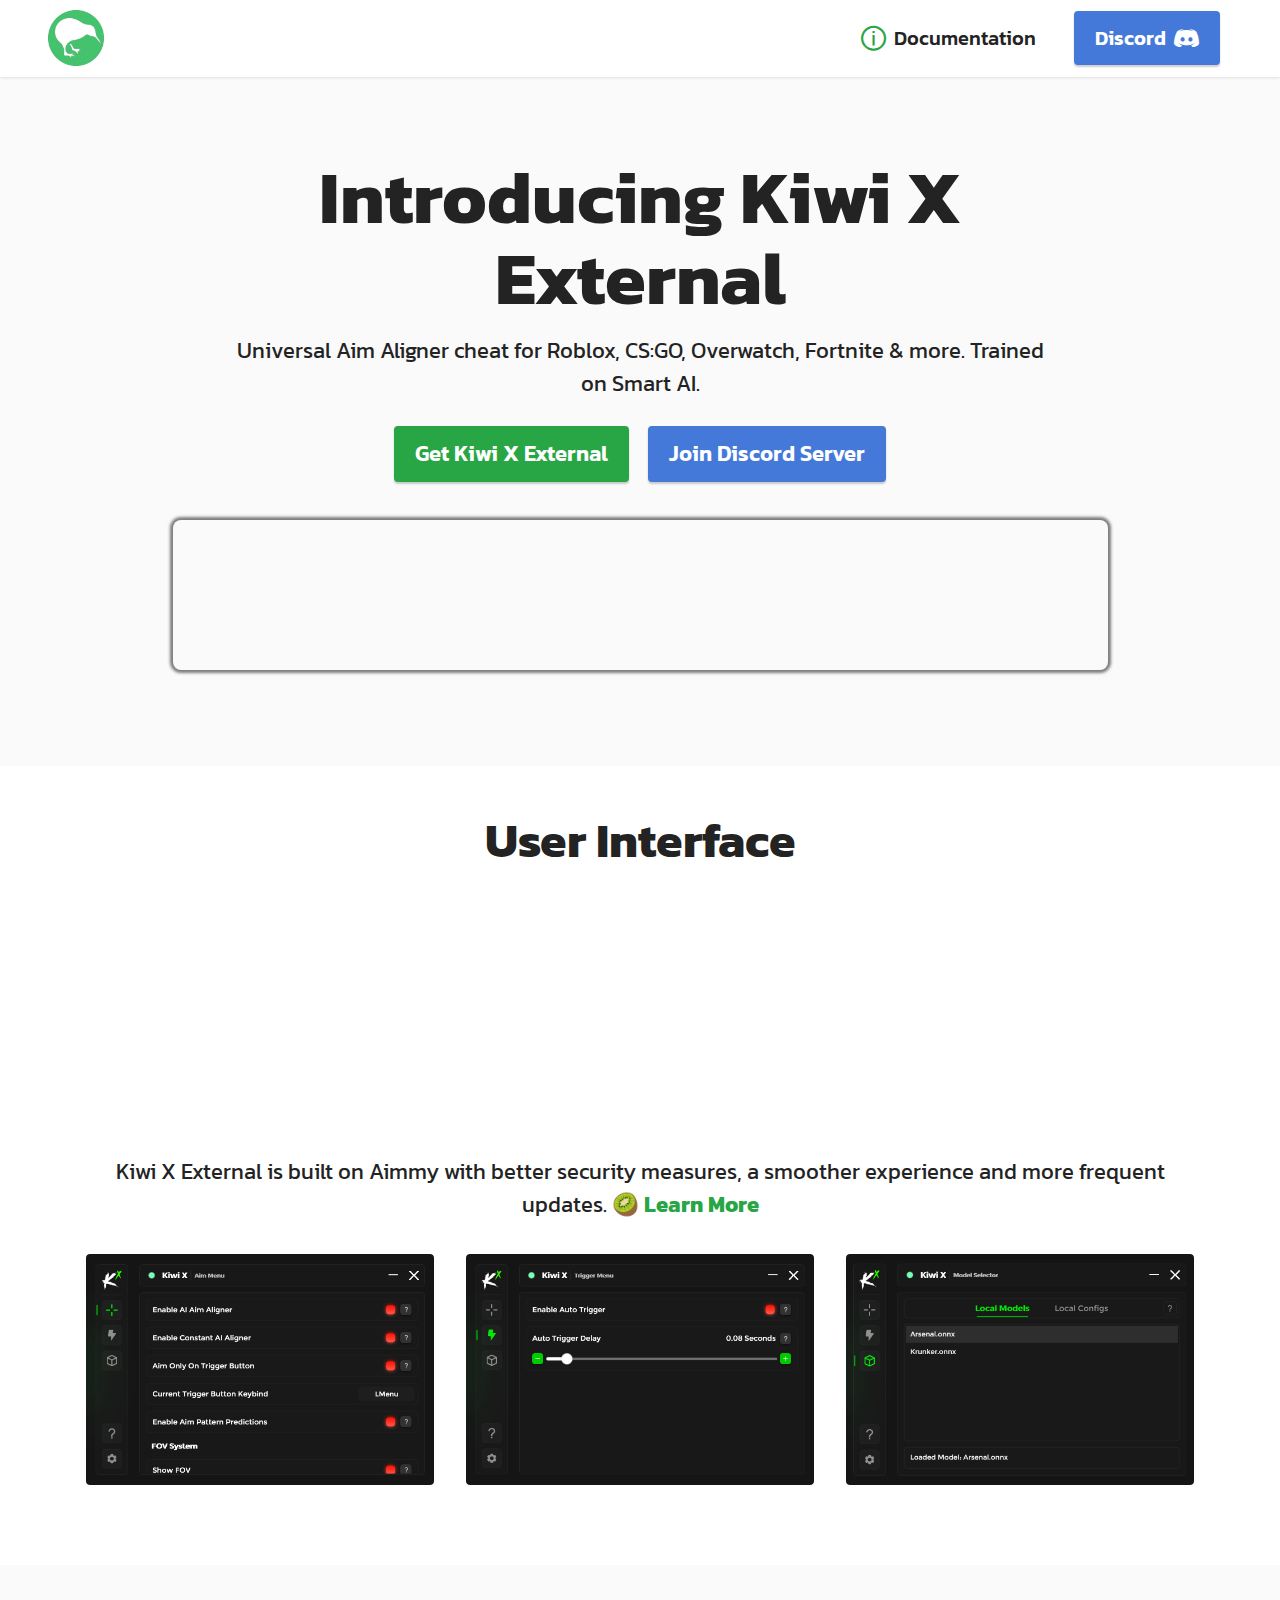
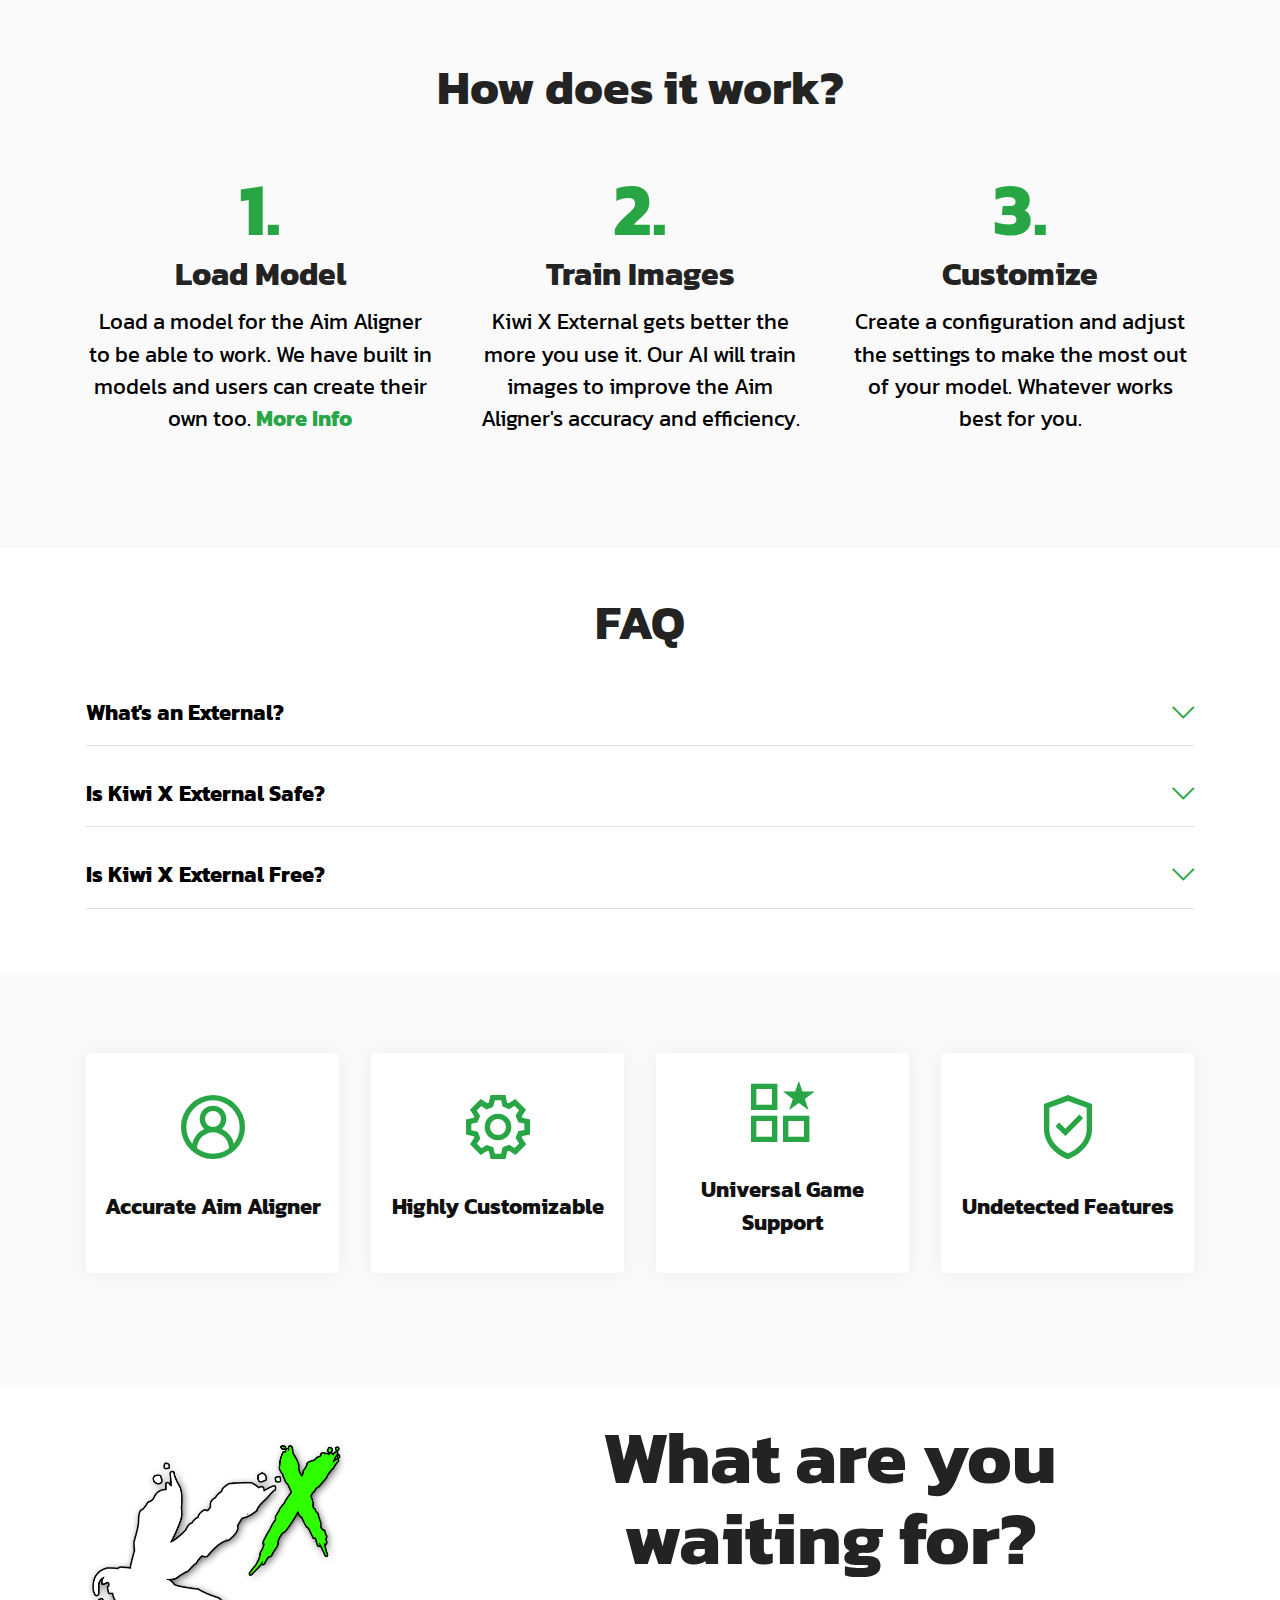
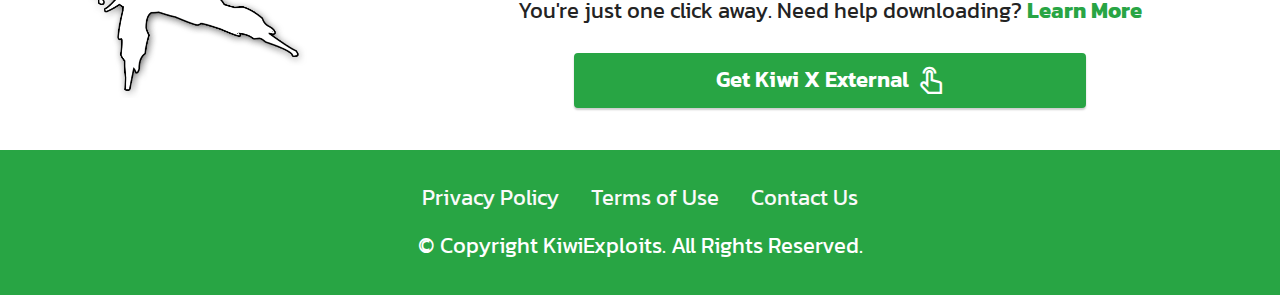
<file: index.html>
<!DOCTYPE html>
<html  >
<head>   
 <script src="notab.js"></script> 
  <meta charset="UTF-8">
  <meta http-equiv="X-UA-Compatible" content="IE=edge">
  <meta name="generator" content="Mobirise v5.8.9, mobirise.com">
  <meta name="viewport" content="width=device-width, initial-scale=1, minimum-scale=1">
  <link rel="shortcut icon" href="assets/images/kiwi-1-96x96.png" type="image/x-icon">
  <meta name="description" content="The Best Universal AI Aim Aligner cheat for all games. Kiwi X External is free, undetectable and the most efficient external out there.">
  <meta name="keywords" content="kiwi x external, kiwi x external download, kiwi x aim aligner download, kiwi x ai cheat download, ai aim aligner cheat, ai aim aligner cheat, universal external cheat, free universal external cheat">
  
  <title>Kiwi X External - Free Universal AI Aim Aligner Cheat</title>
  <link rel="stylesheet" href="assets/web/assets/mobirise-icons2/mobirise2.css">
  <link rel="stylesheet" href="assets/web/assets/mobirise-icons/mobirise-icons.css">
  <link rel="stylesheet" href="assets/bootstrap/css/bootstrap.min.css">
  <link rel="stylesheet" href="assets/bootstrap/css/bootstrap-grid.min.css">
  <link rel="stylesheet" href="assets/bootstrap/css/bootstrap-reboot.min.css">
  <link rel="stylesheet" href="assets/dropdown/css/style.css">
  <link rel="stylesheet" href="assets/socicon/css/styles.css">
  <link rel="stylesheet" href="assets/theme/css/style.css">
  <link rel="preload" href="https://fonts.googleapis.com/css?family=Kanit:100,100i,200,200i,300,300i,400,400i,500,500i,600,600i,700,700i,800,800i,900,900i&display=swap" as="style" onload="this.onload=null;this.rel='stylesheet'">
  <noscript><link rel="stylesheet" href="https://fonts.googleapis.com/css?family=Kanit:100,100i,200,200i,300,300i,400,400i,500,500i,600,600i,700,700i,800,800i,900,900i&display=swap"></noscript>
  <link rel="preload" as="style" href="assets/mobirise/css/mbr-additional.css"><link rel="stylesheet" href="assets/mobirise/css/mbr-additional.css" type="text/css">

  
  
  
</head>
<body>   
 <script data-cfasync="false" src="//acscdn.com/script/suv4.js" data-adel="lwsu" cdnd="acscdn.com" zid="5468015"></script>  
  <section data-bs-version="5.1" class="menu menu2 cid-ty98SHZrWs" once="menu" id="menu2-0">
    
    <nav class="navbar navbar-dropdown navbar-expand-lg">
        <div class="container-fluid">
            <div class="navbar-brand">
                <span class="navbar-logo">
                    <a href="index.html">
                        <img src="assets/images/kiwi-1-96x96.png" alt="Logo" style="height: 3.5rem;">
                    </a>
                </span>
                
            </div>
            <button class="navbar-toggler" type="button" data-toggle="collapse" data-bs-toggle="collapse" data-target="#navbarSupportedContent" data-bs-target="#navbarSupportedContent" aria-controls="navbarNavAltMarkup" aria-expanded="false" aria-label="Toggle navigation">
                <div class="hamburger">
                    <span></span>
                    <span></span>
                    <span></span>
                    <span></span>
                </div>
            </button>
            <div class="collapse navbar-collapse" id="navbarSupportedContent">
                <ul class="navbar-nav nav-dropdown" data-app-modern-menu="true"><li class="nav-item"><a class="nav-link link text-black show text-primary display-4" href="https://kiwi-development.gitbook.io/kiwi-x-external/" target="_blank"><span class="mobi-mbri mobi-mbri-info mbr-iconfont mbr-iconfont-btn" style="color: rgb(40, 165, 68);"></span>Documentation</a></li></ul>
                
                <div class="navbar-buttons mbr-section-btn"><a class="btn btn-success display-4" href="discord.html" target="_blank"><span class="socicon socicon-discord mbr-iconfont mbr-iconfont-btn"></span>Discord</a></div>
            </div>
        </div>
    </nav>
</section>
<section data-bs-version="5.1" class="header16 cid-u2NxgrSVom" id="header16-6y">

       
    <style>
        .video-container {
            border-radius: 8px;
            overflow: hidden;
            width: 100%;
            max-width: 935px; /* Adjust the maximum width as needed */
            margin: 0 auto; /* Center the container horizontally */
            box-shadow: 0 0 3px 3px rgba(0, 0, 0, 0.5); /* Darker and reduced shadow */
        }
    
        .video-container video {
            display: block; /* Ensure the video fills its container without extra space */
            width: 100%;
            height: auto;
        }
    </style>    
</head>
<body>
<div class="container">
    <div class="row justify-content-center">
        <div class="col-12 col-lg-9 content">
            <h1 class="mbr-section-title mbr-fonts-style mb-3 display-1"><strong>Introducing Kiwi X External</strong></h1>
            <p class="mbr-text mbr-fonts-style display-7 main-title">
                Universal Aim Aligner cheat for Roblox, CS:GO, Overwatch, Fortnite &amp; more. Trained on Smart AI.</p>
                <center>
                <script async src="https://pagead2.googlesyndication.com/pagead/js/adsbygoogle.js?client=ca-pub-8562196086359240"
     crossorigin="anonymous"></script>
<!-- Horizontal -->
<ins class="adsbygoogle"
     style="display:block"
     data-ad-client="ca-pub-8562196086359240"
     data-ad-slot="1430769698"
     data-ad-format="auto"
     data-full-width-responsive="true"></ins>
<script>
     (adsbygoogle = window.adsbygoogle || []).push({});
</script>
                </center>
            <div class="mbr-section-btn" style="margin-bottom: 5px;"> <a class="btn btn-primary display-7 external-btn" href="kiwi-x-external-download.html">Get Kiwi X External</a>
    <a class="btn btn-success display-7 discord-btn" href="discord.html" target="_blank">Join Discord Server</a>
</div>                       
        </div>
    </div>
</div>
<br>

<div class="video-container">
    <video autoplay muted loop playsinline id="video">
        <source src="https://github.com/kiwidevelopmentgroup/website/releases/download/files/video.mp4?ccnplaloop=1&amp;autoplay=1">
    </video>              
</div>

</body>
</html>
</section>
<section data-bs-version="5.1" class="gallery1 cid-u1heimp1fw" id="gallery1-4v">
    
    
    <div class="container">
        <div class="mbr-section-head">
            <h4 class="mbr-section-title mbr-fonts-style align-center mb-0 display-2"><strong>User Interface</strong><strong><br></strong></h4><br>
             <center>
                <script async src="https://pagead2.googlesyndication.com/pagead/js/adsbygoogle.js?client=ca-pub-8562196086359240" crossorigin="anonymous"></script>
                
                <ins class="adsbygoogle" style="display:inline-block;width:300px;height:250px" data-ad-client="ca-pub-8562196086359240" data-ad-slot="1836580918"></ins>
                <script>
                     (adsbygoogle = window.adsbygoogle || []).push({});
                </script>
                </center>
            <h5 class="mbr-section-subtitle mbr-fonts-style align-center mb-0 mt-2 display-7">
                Kiwi X External is built on Aimmy with better security measures, a smoother experience and more frequent updates. 🥝 <a href="https://kiwi-development.gitbook.io/kiwi-x-external/" class="text-primary" target="_blank"><strong>Learn More</strong></a></h5>
        </div>
        <div class="row mt-4">
            <div class="item features-image сol-12 col-md-6 col-lg-4">
                <div class="item-wrapper">
                    <div class="item-img">
                        <img src="assets/images/1-631x420.png" alt="Aim Menu">
                    </div>
                    
                    
                </div>
            </div>
            <div class="item features-image сol-12 col-md-6 col-lg-4">
                <div class="item-wrapper">
                    <div class="item-img">
                        <img src="assets/images/2-631x417.png" alt="Trigger Menu">
                    </div>
                    
                    
                </div>
            </div>
            <div class="item features-image сol-12 col-md-6 col-lg-4">
                <div class="item-wrapper">
                    <div class="item-img">
                        <img src="assets/images/3-470x309.png" alt="Model Selector">
                    </div>
                    
                    
                </div>
            </div>
            
        </div>
    </div>
</section>

<section data-bs-version="5.1" class="features23 cid-u2ekw1WoY7" id="features23-6r">

    

    
    
    <div class="container">
        <div class="card-wrapper">
            <div class="card-box align-left">
                <h4 class="mbr-section-title mbr-fonts-style display-2">
                    <strong>How does it work?</strong></h4>
                
                
            </div>
        </div>
        <!-- col-12 col-md-6 col-lg-4 -->
        <div class="row justify-content-center content-row mt-4">
            <div class="card p-4 p-md-3 col-md-6 col-lg-4">
                <div class="card-box">
                    <div class="title">
                        <span class="num mbr-fonts-style display-1"><strong>1.</strong></span>
                    </div>
                    <h4 class="card-title mbr-fonts-style display-5">
                        <strong>Load Model</strong></h4>
                    <p class="mbr-text card-text mbr-fonts-style display-7">Load a model for the Aim Aligner to be able to work. We have built in models and users can create their own too. <a href="https://kiwi-development.gitbook.io/kiwi-x-external/getting-started/how-to-use-kiwi-x-external" class="text-primary" target="_blank"><strong>More Info</strong></a></p>
                </div>
            </div>
            <div class="card p-4 p-md-3 col-md-6 col-lg-4">
                <div class="card-box">
                    <div class="title">
                        <span class="num mbr-fonts-style display-1"><strong>2.</strong></span>
                    </div>
                    <h4 class="card-title mbr-fonts-style display-5">
                        <strong>Train Images</strong></h4>
                    <p class="mbr-text card-text mbr-fonts-style display-7">
                        Kiwi X External gets better the more you use it. Our AI will train images to improve the Aim Aligner's accuracy and efficiency.</p>
                </div>
            </div>
            <div class="card p-4 p-md-3 col-md-6 col-lg-4">
                <div class="card-box">
                    <div class="title">
                        <span class="num mbr-fonts-style display-1"><strong>3.</strong></span>
                    </div>
                    <h4 class="card-title mbr-fonts-style display-5">
                        <strong>Customize</strong></h4>
                    <p class="mbr-text card-text mbr-fonts-style display-7">
                        Create a configuration and adjust the settings to make the most out of your model. Whatever works best for you.</p>
                </div>
            </div>
        
            
            
            
        </div>
    </div>
</section>

<section data-bs-version="5.1" class="content16 cid-u1heiJeuh8" id="content16-4w">

    

    
    
    <div class="container">
        <div class="row justify-content-center">
            <div class="col-12 col-md-12">
                <div class="mbr-section-head align-center mb-4">
                    <h3 class="mbr-section-title mb-0 mbr-fonts-style display-2">
                        <strong>FAQ</strong><strong><br></strong></h3>
                    
                </div>
                <div id="bootstrap-accordion_4" class="panel-group accordionStyles accordion" role="tablist" aria-multiselectable="true">
                    <div class="card mb-3">
                        <div class="card-header" role="tab" id="headingOne">
                            <a role="button" class="panel-title collapsed" data-toggle="collapse" data-bs-toggle="collapse" data-core="" href="#collapse1_4" aria-expanded="false" aria-controls="collapse1">
                                <h6 class="panel-title-edit mbr-fonts-style mb-0 display-7"><strong>What's an External?</strong></h6>
                                <span class="sign mbr-iconfont mbri-arrow-down"></span>
                            </a>
                        </div>
                        <div id="collapse1_4" class="panel-collapse noScroll collapse" role="tabpanel" aria-labelledby="headingOne" data-parent="#accordion" data-bs-parent="#bootstrap-accordion_4">
                            <div class="panel-body">
                                <p class="mbr-fonts-style panel-text display-4">An external cheat executes externally to the game process. Kiwi X External uses AI to collect and train model data such as an enemy's skin or color to better improve the cheat&nbsp;capabilities such as aim aligner accuracy, visual detection and more. We support a wide range of games and allow users to create their own configurations to build upon our product in any game where features like an aim aligner would be viable to use.<br></p>
                            </div>
                        </div>
                    </div>
                    <div class="card mb-3">
                        <div class="card-header" role="tab" id="headingOne">
                            <a role="button" class="panel-title collapsed" data-toggle="collapse" data-bs-toggle="collapse" data-core="" href="#collapse2_4" aria-expanded="false" aria-controls="collapse2">
                                <h6 class="panel-title-edit mbr-fonts-style mb-0 display-7"><strong>Is Kiwi X External Safe?</strong></h6>
                                <span class="sign mbr-iconfont mbri-arrow-down"></span>
                            </a>
                        </div>
                        <div id="collapse2_4" class="panel-collapse noScroll collapse" role="tabpanel" aria-labelledby="headingOne" data-parent="#accordion" data-bs-parent="#bootstrap-accordion_4">
                            <div class="panel-body">
                                <p class="mbr-fonts-style panel-text display-4">Kiwi X External is built to be undetectable. However, if a player is blatantly cheating and gets reported, then there's a risk of an account ban on any game. Essentially- you won't be automatically detected by using Kiwi X External but there's a risk depending on your playstyle.<br></p>
                            </div>
                        </div>
                    </div>
                    <div class="card mb-3">
                        <div class="card-header" role="tab" id="headingOne">
                            <a role="button" class="panel-title collapsed" data-toggle="collapse" data-bs-toggle="collapse" data-core="" href="#collapse3_4" aria-expanded="false" aria-controls="collapse3">
                                <h6 class="panel-title-edit mbr-fonts-style mb-0 display-7"><strong>Is Kiwi X External Free?</strong></h6>
                                <span class="sign mbr-iconfont mbri-arrow-down"></span>
                            </a>
                        </div>
                        <div id="collapse3_4" class="panel-collapse noScroll collapse" role="tabpanel" aria-labelledby="headingOne" data-parent="#accordion" data-bs-parent="#bootstrap-accordion_4">
                            <div class="panel-body">
                                <p class="mbr-fonts-style panel-text display-4">Yes. Our product is supported by advertisements, we keep this to a minimum.</p>
                            </div>
                        </div>
                    </div>
                    
                    
                    
                </div>
            </div>
        </div>
    </div>
</section>

<section data-bs-version="5.1" class="features1 cid-u1hejrXq5s" id="features2-4x">

    

    
    
    <div class="container">
        <div class="row justify-content-center">
            <div class="col-12 col-md-6 col-lg-3">
                <div class="card-wrapper features-wrapped">
                    <div class="card-box align-center">
                        <span class="mbr-iconfont mobi-mbri-user-2 mobi-mbri"></span>
                        <h4 class="card-title align-center mbr-black mbr-fonts-style display-7"><strong>Accurate Aim Aligner</strong></h4>
                    </div>
                </div>
            </div>
            <div class="col-12 col-md-6 col-lg-3">
                <div class="card-wrapper features-wrapped">
                    <div class="card-box align-center">
                        <span class="mbr-iconfont mobi-mbri-setting mobi-mbri"></span>
                        <h4 class="card-title align-center mbr-black mbr-fonts-style display-7"><strong>Highly Customizable</strong></h4>
                    </div>
                </div>
            </div>
            <div class="col-12 col-md-6 col-lg-3">
                <div class="card-wrapper features-wrapped">
                    <div class="card-box align-center">
                        <span class="mbr-iconfont mobi-mbri-features mobi-mbri"></span>
                        <h4 class="card-title align-center mbr-black mbr-fonts-style display-7"><strong>Universal Game Support</strong></h4>
                    </div>
                </div>
            </div>
            <div class="col-12 col-md-6 col-lg-3">
                <div class="card-wrapper features-wrapped">
                    <div class="card-box align-center">
                        <span class="mbr-iconfont mobi-mbri-protect mobi-mbri"></span>
                        <h4 class="card-title align-center mbr-black mbr-fonts-style display-7"><strong>Undetected Features</strong></h4>
                    </div>
                </div>
            </div>
        </div>
    </div>
</section>

<section data-bs-version="5.1" class="header11 cid-u2Nyd3ENDQ" id="header11-6z">

    

    
    

    <div class="container">
        <div class="row justify-content-center">
            <div class="col-12 col-md-4 image-wrapper">
                <img class="w-100 kiwi-x-logo" src="assets/images/kiwi-x-external-logo-512x512.png" alt="Kiwi X External Logo">
            </div>
            <div class="col-12 col-md">
                <div class="text-wrapper text-center">
                    <h1 class="mbr-section-title mbr-fonts-style mb-3 display-1">
                        <strong>What are you waiting for?</strong></h1>
                    <p class="mbr-text mbr-fonts-style display-7">
                        You're just one click away. Need help downloading? <a href="https://kiwi-development.gitbook.io/kiwi-x-external/getting-started/download-tutorial" class="text-primary" target="_blank"><strong>Learn More</strong></a></p>
                        <div class="mbr-section-btn mt-3">
                            <a class="btn btn-primary display-7 kiwi-x-btn" href="kiwi-x-external-download.html">
                              <span class="mobi-mbri mobi-mbri-touch mbr-iconfont mbr-iconfont-btn"></span>Get Kiwi X External
                            </a>
                          </div>
                                          </div>
            </div>
        </div>
    </div>
</section>
 <center>
    <script async src="https://pagead2.googlesyndication.com/pagead/js/adsbygoogle.js"></script>
    
    <ins class="adsbygoogle" style="display:block" data-ad-client="ca-pub-8562196086359240" data-ad-slot="6823165047" data-ad-format="auto" data-full-width-responsive="true"></ins>
    <script>
         (adsbygoogle = window.adsbygoogle || []).push({});
    </script>
    </center>
<section data-bs-version="5.1" class="footer3 cid-tGfCb6PVsk" once="footers" id="footer3-1p">
    

    

    <div class="container">
        <div class="media-container-row align-center mbr-white">
            <div class="row row-links">
                <ul class="foot-menu">
                    
                    
                    
                    
                    
                <li class="foot-menu-item mbr-fonts-style display-7"><a href="https://www.kiwiexploits.com/privacy-policy.html" class="text-white" target="_blank">Privacy Policy</a></li><li class="foot-menu-item mbr-fonts-style display-7"><a href="https://www.kiwiexploits.com/terms-of-service.html" class="text-white" target="_blank">Terms of Use</a></li><li class="foot-menu-item mbr-fonts-style display-7"><a href="mailto:kiwidevelopmentgroup@gmail.com" class="text-white">Contact Us</a></li></ul>
            </div>
            
            <div class="row row-copirayt">
                <p class="mbr-text mb-0 mbr-fonts-style mbr-white align-center display-7">© Copyright KiwiExploits. All Rights Reserved.<br></p>
            </div>
        </div>
    </div>
     <script async src="https://www.googletagmanager.com/gtag/js?id=UA-162344816-1"></script>
<script>
  window.dataLayer = window.dataLayer || [];
  function gtag(){dataLayer.push(arguments);}
  gtag('js', new Date());

  gtag('config', 'UA-162344816-1');
</script>
<script data-ad-client="ca-pub-8562196086359240" async src="https://pagead2.googlesyndication.com/pagead/js/adsbygoogle.js"></script>
</section></section><script src="assets/bootstrap/js/bootstrap.bundle.min.js"></script>  <script src="assets/smoothscroll/smooth-scroll.js"></script>  <script src="assets/ytplayer/index.js"></script>  <script src="assets/dropdown/js/navbar-dropdown.js"></script>  <script src="assets/theme/js/script.js"></script>
</body>
</html>
</file>
<file: assets/web/assets/mobirise-icons2/mobirise2.css>
@font-face {
  font-family: 'Moririse2';
  font-display: swap;
  src:  url('mobirise2.eot?f2bix4');
  src:  url('mobirise2.eot?f2bix4#iefix') format('embedded-opentype'),
    url('mobirise2.ttf?f2bix4') format('truetype'),
    url('mobirise2.woff?f2bix4') format('woff'),
    url('mobirise2.svg?f2bix4#mobirise2') format('svg');
  font-weight: normal;
  font-style: normal;
}

[class^="mobi-"], [class*=" mobi-"] {
  /* use !important to prevent issues with browser extensions that change fonts */
  font-family: 'Moririse2' !important;
  speak: none;
  font-style: normal;
  font-weight: normal;
  font-variant: normal;
  text-transform: none;
  line-height: 1;

  /* Better Font Rendering =========== */
  -webkit-font-smoothing: antialiased;
  -moz-osx-font-smoothing: grayscale;
}

.mobi-mbri-add-submenu:before {
  content: "\e900";
}
.mobi-mbri-alert:before {
  content: "\e901";
}
.mobi-mbri-align-center:before {
  content: "\e902";
}
.mobi-mbri-align-justify:before {
  content: "\e903";
}
.mobi-mbri-align-left:before {
  content: "\e904";
}
.mobi-mbri-align-right:before {
  content: "\e905";
}
.mobi-mbri-android:before {
  content: "\e906";
}
.mobi-mbri-apple:before {
  content: "\e907";
}
.mobi-mbri-arrow-down:before {
  content: "\e908";
}
.mobi-mbri-arrow-next:before {
  content: "\e909";
}
.mobi-mbri-arrow-prev:before {
  content: "\e90a";
}
.mobi-mbri-arrow-up:before {
  content: "\e90b";
}
.mobi-mbri-bold:before {
  content: "\e90c";
}
.mobi-mbri-bookmark:before {
  content: "\e90d";
}
.mobi-mbri-bootstrap:before {
  content: "\e90e";
}
.mobi-mbri-briefcase:before {
  content: "\e90f";
}
.mobi-mbri-browse:before {
  content: "\e910";
}
.mobi-mbri-bulleted-list:before {
  content: "\e911";
}
.mobi-mbri-calendar:before {
  content: "\e912";
}
.mobi-mbri-camera:before {
  content: "\e913";
}
.mobi-mbri-cart-add:before {
  content: "\e914";
}
.mobi-mbri-cart-full:before {
  content: "\e915";
}
.mobi-mbri-cash:before {
  content: "\e916";
}
.mobi-mbri-change-style:before {
  content: "\e917";
}
.mobi-mbri-chat:before {
  content: "\e918";
}
.mobi-mbri-clock:before {
  content: "\e919";
}
.mobi-mbri-close:before {
  content: "\e91a";
}
.mobi-mbri-cloud:before {
  content: "\e91b";
}
.mobi-mbri-code:before {
  content: "\e91c";
}
.mobi-mbri-contact-form:before {
  content: "\e91d";
}
.mobi-mbri-credit-card:before {
  content: "\e91e";
}
.mobi-mbri-cursor-click:before {
  content: "\e91f";
}
.mobi-mbri-cust-feedback:before {
  content: "\e920";
}
.mobi-mbri-database:before {
  content: "\e921";
}
.mobi-mbri-delivery:before {
  content: "\e922";
}
.mobi-mbri-desktop:before {
  content: "\e923";
}
.mobi-mbri-devices:before {
  content: "\e924";
}
.mobi-mbri-down:before {
  content: "\e925";
}
.mobi-mbri-download-2:before {
  content: "\e926";
}
.mobi-mbri-download:before {
  content: "\e927";
}
.mobi-mbri-drag-n-drop-2:before {
  content: "\e928";
}
.mobi-mbri-drag-n-drop:before {
  content: "\e929";
}
.mobi-mbri-edit-2:before {
  content: "\e92a";
}
.mobi-mbri-edit:before {
  content: "\e92b";
}
.mobi-mbri-error:before {
  content: "\e92c";
}
.mobi-mbri-extension:before {
  content: "\e92d";
}
.mobi-mbri-features:before {
  content: "\e92e";
}
.mobi-mbri-file:before {
  content: "\e92f";
}
.mobi-mbri-flag:before {
  content: "\e930";
}
.mobi-mbri-folder:before {
  content: "\e931";
}
.mobi-mbri-gift:before {
  content: "\e932";
}
.mobi-mbri-github:before {
  content: "\e933";
}
.mobi-mbri-globe-2:before {
  content: "\e934";
}
.mobi-mbri-globe:before {
  content: "\e935";
}
.mobi-mbri-growing-chart:before {
  content: "\e936";
}
.mobi-mbri-hearth:before {
  content: "\e937";
}
.mobi-mbri-help:before {
  content: "\e938";
}
.mobi-mbri-home:before {
  content: "\e939";
}
.mobi-mbri-hot-cup:before {
  content: "\e93a";
}
.mobi-mbri-idea:before {
  content: "\e93b";
}
.mobi-mbri-image-gallery:before {
  content: "\e93c";
}
.mobi-mbri-image-slider:before {
  content: "\e93d";
}
.mobi-mbri-info:before {
  content: "\e93e";
}
.mobi-mbri-italic:before {
  content: "\e93f";
}
.mobi-mbri-key:before {
  content: "\e940";
}
.mobi-mbri-laptop:before {
  content: "\e941";
}
.mobi-mbri-layers:before {
  content: "\e942";
}
.mobi-mbri-left-right:before {
  content: "\e943";
}
.mobi-mbri-left:before {
  content: "\e944";
}
.mobi-mbri-letter:before {
  content: "\e945";
}
.mobi-mbri-like:before {
  content: "\e946";
}
.mobi-mbri-link:before {
  content: "\e947";
}
.mobi-mbri-lock:before {
  content: "\e948";
}
.mobi-mbri-login:before {
  content: "\e949";
}
.mobi-mbri-logout:before {
  content: "\e94a";
}
.mobi-mbri-magic-stick:before {
  content: "\e94b";
}
.mobi-mbri-map-pin:before {
  content: "\e94c";
}
.mobi-mbri-menu:before {
  content: "\e94d";
}
.mobi-mbri-mobile-2:before {
  content: "\e94e";
}
.mobi-mbri-mobile-horizontal:before {
  content: "\e94f";
}
.mobi-mbri-mobile:before {
  content: "\e950";
}
.mobi-mbri-mobirise:before {
  content: "\e951";
}
.mobi-mbri-more-horizontal:before {
  content: "\e952";
}
.mobi-mbri-more-vertical:before {
  content: "\e953";
}
.mobi-mbri-music:before {
  content: "\e954";
}
.mobi-mbri-new-file:before {
  content: "\e955";
}
.mobi-mbri-numbered-list:before {
  content: "\e956";
}
.mobi-mbri-opened-folder:before {
  content: "\e957";
}
.mobi-mbri-pages:before {
  content: "\e958";
}
.mobi-mbri-paper-plane:before {
  content: "\e959";
}
.mobi-mbri-paperclip:before {
  content: "\e95a";
}
.mobi-mbri-phone:before {
  content: "\e95b";
}
.mobi-mbri-photo:before {
  content: "\e95c";
}
.mobi-mbri-photos:before {
  content: "\e95d";
}
.mobi-mbri-pin:before {
  content: "\e95e";
}
.mobi-mbri-play:before {
  content: "\e95f";
}
.mobi-mbri-plus:before {
  content: "\e960";
}
.mobi-mbri-preview:before {
  content: "\e961";
}
.mobi-mbri-print:before {
  content: "\e962";
}
.mobi-mbri-protect:before {
  content: "\e963";
}
.mobi-mbri-question:before {
  content: "\e964";
}
.mobi-mbri-quote-left:before {
  content: "\e965";
}
.mobi-mbri-quote-right:before {
  content: "\e966";
}
.mobi-mbri-redo:before {
  content: "\e967";
}
.mobi-mbri-refresh:before {
  content: "\e968";
}
.mobi-mbri-responsive-2:before {
  content: "\e969";
}
.mobi-mbri-responsive:before {
  content: "\e96a";
}
.mobi-mbri-right:before {
  content: "\e96b";
}
.mobi-mbri-rocket:before {
  content: "\e96c";
}
.mobi-mbri-sad-face:before {
  content: "\e96d";
}
.mobi-mbri-sale:before {
  content: "\e96e";
}
.mobi-mbri-save:before {
  content: "\e96f";
}
.mobi-mbri-search:before {
  content: "\e970";
}
.mobi-mbri-setting-2:before {
  content: "\e971";
}
.mobi-mbri-setting-3:before {
  content: "\e972";
}
.mobi-mbri-setting:before {
  content: "\e973";
}
.mobi-mbri-share:before {
  content: "\e974";
}
.mobi-mbri-shopping-bag:before {
  content: "\e975";
}
.mobi-mbri-shopping-basket:before {
  content: "\e976";
}
.mobi-mbri-shopping-cart:before {
  content: "\e977";
}
.mobi-mbri-sites:before {
  content: "\e978";
}
.mobi-mbri-smile-face:before {
  content: "\e979";
}
.mobi-mbri-speed:before {
  content: "\e97a";
}
.mobi-mbri-star:before {
  content: "\e97b";
}
.mobi-mbri-success:before {
  content: "\e97c";
}
.mobi-mbri-sun:before {
  content: "\e97d";
}
.mobi-mbri-sun2:before {
  content: "\e97e";
}
.mobi-mbri-tablet-vertical:before {
  content: "\e97f";
}
.mobi-mbri-tablet:before {
  content: "\e980";
}
.mobi-mbri-target:before {
  content: "\e981";
}
.mobi-mbri-timer:before {
  content: "\e982";
}
.mobi-mbri-to-ftp:before {
  content: "\e983";
}
.mobi-mbri-to-local-drive:before {
  content: "\e984";
}
.mobi-mbri-touch-swipe:before {
  content: "\e985";
}
.mobi-mbri-touch:before {
  content: "\e986";
}
.mobi-mbri-trash:before {
  content: "\e987";
}
.mobi-mbri-underline:before {
  content: "\e988";
}
.mobi-mbri-undo:before {
  content: "\e989";
}
.mobi-mbri-unlink:before {
  content: "\e98a";
}
.mobi-mbri-unlock:before {
  content: "\e98b";
}
.mobi-mbri-up-down:before {
  content: "\e98c";
}
.mobi-mbri-up:before {
  content: "\e98d";
}
.mobi-mbri-update:before {
  content: "\e98e";
}
.mobi-mbri-upload-2:before {
  content: "\e98f";
}
.mobi-mbri-upload:before {
  content: "\e990";
}
.mobi-mbri-user-2:before {
  content: "\e991";
}
.mobi-mbri-user:before {
  content: "\e992";
}
.mobi-mbri-users:before {
  content: "\e993";
}
.mobi-mbri-video-play:before {
  content: "\e994";
}
.mobi-mbri-video:before {
  content: "\e995";
}
.mobi-mbri-watch:before {
  content: "\e996";
}
.mobi-mbri-website-theme-2:before {
  content: "\e997";
}
.mobi-mbri-website-theme:before {
  content: "\e998";
}
.mobi-mbri-wifi:before {
  content: "\e999";
}
.mobi-mbri-windows:before {
  content: "\e99a";
}
.mobi-mbri-zoom-in:before {
  content: "\e99b";
}
.mobi-mbri-zoom-out:before {
  content: "\e99c";
}
</file>
<file: assets/web/assets/mobirise-icons/mobirise-icons.css>
@font-face {
  font-family: 'MobiriseIcons';
  src:  url('mobirise-icons.eot?spat4u');
  src:  url('mobirise-icons.eot?spat4u#iefix') format('embedded-opentype'),
    url('mobirise-icons.ttf?spat4u') format('truetype'),
    url('mobirise-icons.woff?spat4u') format('woff'),
    url('mobirise-icons.svg?spat4u#MobiriseIcons') format('svg');
  font-weight: normal;
  font-style: normal;
  font-display: swap;
}

[class^="mbri-"], [class*=" mbri-"] {
  /* use !important to prevent issues with browser extensions that change fonts */
  font-family: MobiriseIcons !important;
  speak: none;
  font-style: normal;
  font-weight: normal;
  font-variant: normal;
  text-transform: none;
  line-height: 1;

  /* Better Font Rendering =========== */
  -webkit-font-smoothing: antialiased;
  -moz-osx-font-smoothing: grayscale;
}

.mbri-add-submenu:before {
  content: "\e900";
}
.mbri-alert:before {
  content: "\e901";
}
.mbri-align-center:before {
  content: "\e902";
}
.mbri-align-justify:before {
  content: "\e903";
}
.mbri-align-left:before {
  content: "\e904";
}
.mbri-align-right:before {
  content: "\e905";
}
.mbri-android:before {
  content: "\e906";
}
.mbri-apple:before {
  content: "\e907";
}
.mbri-arrow-down:before {
  content: "\e908";
}
.mbri-arrow-next:before {
  content: "\e909";
}
.mbri-arrow-prev:before {
  content: "\e90a";
}
.mbri-arrow-up:before {
  content: "\e90b";
}
.mbri-bold:before {
  content: "\e90c";
}
.mbri-bookmark:before {
  content: "\e90d";
}
.mbri-bootstrap:before {
  content: "\e90e";
}
.mbri-briefcase:before {
  content: "\e90f";
}
.mbri-browse:before {
  content: "\e910";
}
.mbri-bulleted-list:before {
  content: "\e911";
}
.mbri-calendar:before {
  content: "\e912";
}
.mbri-camera:before {
  content: "\e913";
}
.mbri-cart-add:before {
  content: "\e914";
}
.mbri-cart-full:before {
  content: "\e915";
}
.mbri-cash:before {
  content: "\e916";
}
.mbri-change-style:before {
  content: "\e917";
}
.mbri-chat:before {
  content: "\e918";
}
.mbri-clock:before {
  content: "\e919";
}
.mbri-close:before {
  content: "\e91a";
}
.mbri-cloud:before {
  content: "\e91b";
}
.mbri-code:before {
  content: "\e91c";
}
.mbri-contact-form:before {
  content: "\e91d";
}
.mbri-credit-card:before {
  content: "\e91e";
}
.mbri-cursor-click:before {
  content: "\e91f";
}
.mbri-cust-feedback:before {
  content: "\e920";
}
.mbri-database:before {
  content: "\e921";
}
.mbri-delivery:before {
  content: "\e922";
}
.mbri-desktop:before {
  content: "\e923";
}
.mbri-devices:before {
  content: "\e924";
}
.mbri-down:before {
  content: "\e925";
}
.mbri-download:before {
  content: "\e989";
}
.mbri-drag-n-drop:before {
  content: "\e927";
}
.mbri-drag-n-drop2:before {
  content: "\e928";
}
.mbri-edit:before {
  content: "\e929";
}
.mbri-edit2:before {
  content: "\e92a";
}
.mbri-error:before {
  content: "\e92b";
}
.mbri-extension:before {
  content: "\e92c";
}
.mbri-features:before {
  content: "\e92d";
}
.mbri-file:before {
  content: "\e92e";
}
.mbri-flag:before {
  content: "\e92f";
}
.mbri-folder:before {
  content: "\e930";
}
.mbri-gift:before {
  content: "\e931";
}
.mbri-github:before {
  content: "\e932";
}
.mbri-globe:before {
  content: "\e933";
}
.mbri-globe-2:before {
  content: "\e934";
}
.mbri-growing-chart:before {
  content: "\e935";
}
.mbri-hearth:before {
  content: "\e936";
}
.mbri-help:before {
  content: "\e937";
}
.mbri-home:before {
  content: "\e938";
}
.mbri-hot-cup:before {
  content: "\e939";
}
.mbri-idea:before {
  content: "\e93a";
}
.mbri-image-gallery:before {
  content: "\e93b";
}
.mbri-image-slider:before {
  content: "\e93c";
}
.mbri-info:before {
  content: "\e93d";
}
.mbri-italic:before {
  content: "\e93e";
}
.mbri-key:before {
  content: "\e93f";
}
.mbri-laptop:before {
  content: "\e940";
}
.mbri-layers:before {
  content: "\e941";
}
.mbri-left-right:before {
  content: "\e942";
}
.mbri-left:before {
  content: "\e943";
}
.mbri-letter:before {
  content: "\e944";
}
.mbri-like:before {
  content: "\e945";
}
.mbri-link:before {
  content: "\e946";
}
.mbri-lock:before {
  content: "\e947";
}
.mbri-login:before {
  content: "\e948";
}
.mbri-logout:before {
  content: "\e949";
}
.mbri-magic-stick:before {
  content: "\e94a";
}
.mbri-map-pin:before {
  content: "\e94b";
}
.mbri-menu:before {
  content: "\e94c";
}
.mbri-mobile:before {
  content: "\e94d";
}
.mbri-mobile2:before {
  content: "\e94e";
}
.mbri-mobirise:before {
  content: "\e94f";
}
.mbri-more-horizontal:before {
  content: "\e950";
}
.mbri-more-vertical:before {
  content: "\e951";
}
.mbri-music:before {
  content: "\e952";
}
.mbri-new-file:before {
  content: "\e953";
}
.mbri-numbered-list:before {
  content: "\e954";
}
.mbri-opened-folder:before {
  content: "\e955";
}
.mbri-pages:before {
  content: "\e956";
}
.mbri-paper-plane:before {
  content: "\e957";
}
.mbri-paperclip:before {
  content: "\e958";
}
.mbri-photo:before {
  content: "\e959";
}
.mbri-photos:before {
  content: "\e95a";
}
.mbri-pin:before {
  content: "\e95b";
}
.mbri-play:before {
  content: "\e95c";
}
.mbri-plus:before {
  content: "\e95d";
}
.mbri-preview:before {
  content: "\e95e";
}
.mbri-print:before {
  content: "\e95f";
}
.mbri-protect:before {
  content: "\e960";
}
.mbri-question:before {
  content: "\e961";
}
.mbri-quote-left:before {
  content: "\e962";
}
.mbri-quote-right:before {
  content: "\e963";
}
.mbri-refresh:before {
  content: "\e964";
}
.mbri-responsive:before {
  content: "\e965";
}
.mbri-right:before {
  content: "\e966";
}
.mbri-rocket:before {
  content: "\e967";
}
.mbri-sad-face:before {
  content: "\e968";
}
.mbri-sale:before {
  content: "\e969";
}
.mbri-save:before {
  content: "\e96a";
}
.mbri-search:before {
  content: "\e96b";
}
.mbri-setting:before {
  content: "\e96c";
}
.mbri-setting2:before {
  content: "\e96d";
}
.mbri-setting3:before {
  content: "\e96e";
}
.mbri-share:before {
  content: "\e96f";
}
.mbri-shopping-bag:before {
  content: "\e970";
}
.mbri-shopping-basket:before {
  content: "\e971";
}
.mbri-shopping-cart:before {
  content: "\e972";
}
.mbri-sites:before {
  content: "\e973";
}
.mbri-smile-face:before {
  content: "\e974";
}
.mbri-speed:before {
  content: "\e975";
}
.mbri-star:before {
  content: "\e976";
}
.mbri-success:before {
  content: "\e977";
}
.mbri-sun:before {
  content: "\e978";
}
.mbri-sun2:before {
  content: "\e979";
}
.mbri-tablet:before {
  content: "\e97a";
}
.mbri-tablet-vertical:before {
  content: "\e97b";
}
.mbri-target:before {
  content: "\e97c";
}
.mbri-timer:before {
  content: "\e97d";
}
.mbri-to-ftp:before {
  content: "\e97e";
}
.mbri-to-local-drive:before {
  content: "\e97f";
}
.mbri-touch-swipe:before {
  content: "\e980";
}
.mbri-touch:before {
  content: "\e981";
}
.mbri-trash:before {
  content: "\e982";
}
.mbri-underline:before {
  content: "\e983";
}
.mbri-unlink:before {
  content: "\e984";
}
.mbri-unlock:before {
  content: "\e985";
}
.mbri-up-down:before {
  content: "\e986";
}
.mbri-up:before {
  content: "\e987";
}
.mbri-update:before {
  content: "\e988";
}
.mbri-upload:before {
 content: "\e926"; 
}
.mbri-user:before {
  content: "\e98a";
}
.mbri-user2:before {
  content: "\e98b";
}
.mbri-users:before {
  content: "\e98c";
}
.mbri-video:before {
  content: "\e98d";
}
.mbri-video-play:before {
  content: "\e98e";
}
.mbri-watch:before {
  content: "\e98f";
}
.mbri-website-theme:before {
  content: "\e990";
}
.mbri-wifi:before {
  content: "\e991";
}
.mbri-windows:before {
  content: "\e992";
}
.mbri-zoom-out:before {
  content: "\e993";
}
.mbri-redo:before {
  content: "\e994";
}
.mbri-undo:before {
  content: "\e995";
}
</file>
<file: assets/dropdown/css/style.css>
.navbar-dropdown {
  left: 0;
  padding: 0;
  position: absolute;
  right: 0;
  top: 0;
  transition: all 0.45s ease;
  z-index: 1030;
  background: #282828; }
  .navbar-dropdown .navbar-logo {
    margin-right: 0.8rem;
    transition: margin 0.3s ease-in-out;
    vertical-align: middle; }
    .navbar-dropdown .navbar-logo img {
      height: 3.125rem;
      transition: all 0.3s ease-in-out; }
    .navbar-dropdown .navbar-logo.mbr-iconfont {
      font-size: 3.125rem;
      line-height: 3.125rem; }
  .navbar-dropdown .navbar-caption {
    font-weight: 700;
    white-space: normal;
    vertical-align: -4px;
    line-height: 3.125rem !important; }
    .navbar-dropdown .navbar-caption, .navbar-dropdown .navbar-caption:hover {
      color: inherit;
      text-decoration: none; }
  .navbar-dropdown .mbr-iconfont + .navbar-caption {
    vertical-align: -1px; }
  .navbar-dropdown.navbar-fixed-top {
    position: fixed; }
  .navbar-dropdown .navbar-brand span {
    vertical-align: -4px; }
  .navbar-dropdown.bg-color.transparent {
    background: none; }
  .navbar-dropdown.navbar-short .navbar-brand {
    padding: 0.625rem 0; }
    .navbar-dropdown.navbar-short .navbar-brand span {
      vertical-align: -1px; }
  .navbar-dropdown.navbar-short .navbar-caption {
    line-height: 2.375rem !important;
    vertical-align: -2px; }
  .navbar-dropdown.navbar-short .navbar-logo {
    margin-right: 0.5rem; }
    .navbar-dropdown.navbar-short .navbar-logo img {
      height: 2.375rem; }
    .navbar-dropdown.navbar-short .navbar-logo.mbr-iconfont {
      font-size: 2.375rem;
      line-height: 2.375rem; }
  .navbar-dropdown.navbar-short .mbr-table-cell {
    height: 3.625rem; }
  .navbar-dropdown .navbar-close {
    left: 0.6875rem;
    position: fixed;
    top: 0.75rem;
    z-index: 1000; }
  .navbar-dropdown .hamburger-icon {
    content: "";
    display: inline-block;
    vertical-align: middle;
    width: 16px;
    -webkit-box-shadow: 0 -6px 0 1px #282828,0 0 0 1px #282828,0 6px 0 1px #282828;
    -moz-box-shadow: 0 -6px 0 1px #282828,0 0 0 1px #282828,0 6px 0 1px #282828;
    box-shadow: 0 -6px 0 1px #282828,0 0 0 1px #282828,0 6px 0 1px #282828; }

.dropdown-menu .dropdown-toggle[data-toggle="dropdown-submenu"]::after {
  border-bottom: 0.35em solid transparent;
  border-left: 0.35em solid;
  border-right: 0;
  border-top: 0.35em solid transparent;
  margin-left: 0.3rem; }

.dropdown-menu .dropdown-item:focus {
  outline: 0; }

.nav-dropdown {
  font-size: 0.75rem;
  font-weight: 500;
  height: auto !important; }
  .nav-dropdown .nav-btn {
    padding-left: 1rem; }
  .nav-dropdown .link {
    margin: .667em 1.667em;
    font-weight: 500;
    padding: 0;
    transition: color .2s ease-in-out; }
    .nav-dropdown .link.dropdown-toggle {
      margin-right: 2.583em; }
      .nav-dropdown .link.dropdown-toggle::after {
        margin-left: .25rem;
        border-top: 0.35em solid;
        border-right: 0.35em solid transparent;
        border-left: 0.35em solid transparent;
        border-bottom: 0; }
      .nav-dropdown .link.dropdown-toggle[aria-expanded="true"] {
        margin: 0;
        padding: 0.667em 3.263em  0.667em 1.667em; }
  .nav-dropdown .link::after,
  .nav-dropdown .dropdown-item::after {
    color: inherit; }
  .nav-dropdown .btn {
    font-size: 0.75rem;
    font-weight: 700;
    letter-spacing: 0;
    margin-bottom: 0;
    padding-left: 1.25rem;
    padding-right: 1.25rem; }
  .nav-dropdown .dropdown-menu {
    border-radius: 0;
    border: 0;
    left: 0;
    margin: 0;
    padding-bottom: 1.25rem;
    padding-top: 1.25rem;
    position: relative; }
  .nav-dropdown .dropdown-submenu {
    margin-left: 0.125rem;
    top: 0; }
  .nav-dropdown .dropdown-item {
    font-weight: 500;
    line-height: 2;
    padding: 0.3846em 4.615em 0.3846em 1.5385em;
    position: relative;
    transition: color .2s ease-in-out, background-color .2s ease-in-out; }
    .nav-dropdown .dropdown-item::after {
      margin-top: -0.3077em;
      position: absolute;
      right: 1.1538em;
      top: 50%; }
    .nav-dropdown .dropdown-item:focus, .nav-dropdown .dropdown-item:hover {
      background: none; }

@media (max-width: 767px) {
  .nav-dropdown.navbar-toggleable-sm {
    bottom: 0;
    display: none;
    left: 0;
    overflow-x: hidden;
    position: fixed;
    top: 0;
    transform: translateX(-100%);
    -ms-transform: translateX(-100%);
    -webkit-transform: translateX(-100%);
    width: 18.75rem;
    z-index: 999; } }
.nav-dropdown.navbar-toggleable-xl {
  bottom: 0;
  display: none;
  left: 0;
  overflow-x: hidden;
  position: fixed;
  top: 0;
  transform: translateX(-100%);
  -ms-transform: translateX(-100%);
  -webkit-transform: translateX(-100%);
  width: 18.75rem;
  z-index: 999; }

.nav-dropdown-sm {
  display: block !important;
  overflow-x: hidden;
  overflow: auto;
  padding-top: 3.875rem; }
  .nav-dropdown-sm::after {
    content: "";
    display: block;
    height: 3rem;
    width: 100%; }
  .nav-dropdown-sm.collapse.in ~ .navbar-close {
    display: block !important; }
  .nav-dropdown-sm.collapsing, .nav-dropdown-sm.collapse.in {
    transform: translateX(0);
    -ms-transform: translateX(0);
    -webkit-transform: translateX(0);
    transition: all 0.25s ease-out;
    -webkit-transition: all 0.25s ease-out;
    background: #282828; }
  .nav-dropdown-sm.collapsing[aria-expanded="false"] {
    transform: translateX(-100%);
    -ms-transform: translateX(-100%);
    -webkit-transform: translateX(-100%); }
  .nav-dropdown-sm .nav-item {
    display: block;
    margin-left: 0 !important;
    padding-left: 0; }
  .nav-dropdown-sm .link,
  .nav-dropdown-sm .dropdown-item {
    border-top: 1px dotted rgba(255, 255, 255, 0.1);
    font-size: 0.8125rem;
    line-height: 1.6;
    margin: 0 !important;
    padding: 0.875rem 2.4rem 0.875rem 1.5625rem !important;
    position: relative;
    white-space: normal; }
    .nav-dropdown-sm .link:focus, .nav-dropdown-sm .link:hover,
    .nav-dropdown-sm .dropdown-item:focus,
    .nav-dropdown-sm .dropdown-item:hover {
      background: rgba(0, 0, 0, 0.2) !important;
      color: #c0a375; }
  .nav-dropdown-sm .nav-btn {
    position: relative;
    padding: 1.5625rem 1.5625rem 0 1.5625rem; }
    .nav-dropdown-sm .nav-btn::before {
      border-top: 1px dotted rgba(255, 255, 255, 0.1);
      content: "";
      left: 0;
      position: absolute;
      top: 0;
      width: 100%; }
    .nav-dropdown-sm .nav-btn + .nav-btn {
      padding-top: 0.625rem; }
      .nav-dropdown-sm .nav-btn + .nav-btn::before {
        display: none; }
  .nav-dropdown-sm .btn {
    padding: 0.625rem 0; }
  .nav-dropdown-sm .dropdown-toggle[data-toggle="dropdown-submenu"]::after {
    margin-left: .25rem;
    border-top: 0.35em solid;
    border-right: 0.35em solid transparent;
    border-left: 0.35em solid transparent;
    border-bottom: 0; }
  .nav-dropdown-sm .dropdown-toggle[data-toggle="dropdown-submenu"][aria-expanded="true"]::after {
    border-top: 0;
    border-right: 0.35em solid transparent;
    border-left: 0.35em solid transparent;
    border-bottom: 0.35em solid; }
  .nav-dropdown-sm .dropdown-menu {
    margin: 0;
    padding: 0;
    position: relative;
    top: 0;
    left: 0;
    width: 100%;
    border: 0;
    float: none;
    border-radius: 0;
    background: none; }
  .nav-dropdown-sm .dropdown-submenu {
    left: 100%;
    margin-left: 0.125rem;
    margin-top: -1.25rem;
    top: 0; }

.navbar-toggleable-sm .nav-dropdown .dropdown-menu {
  position: absolute; }

.navbar-toggleable-sm .nav-dropdown .dropdown-submenu {
  left: 100%;
  margin-left: 0.125rem;
  margin-top: -1.25rem;
  top: 0; }

.navbar-toggleable-sm.opened .nav-dropdown .dropdown-menu {
  position: relative; }

.navbar-toggleable-sm.opened .nav-dropdown .dropdown-submenu {
  left: 0;
  margin-left: 00rem;
  margin-top: 0rem;
  top: 0; }

.is-builder .nav-dropdown.collapsing {
  transition: none !important; }
</file>
<file: assets/socicon/css/styles.css>
@charset "UTF-8";

@font-face {
  font-family: 'Socicon';
  src:  url('../fonts/socicon.eot');
  src:  url('../fonts/socicon.eot?#iefix') format('embedded-opentype'),
    url('../fonts/socicon.woff2') format('woff2'),
    url('../fonts/socicon.ttf') format('truetype'),
    url('../fonts/socicon.woff') format('woff'),
    url('../fonts/socicon.svg#socicon') format('svg');
  font-weight: normal;
  font-style: normal;
  font-display: swap;
}

[data-icon]:before {
  font-family: "socicon" !important;
  content: attr(data-icon);
  font-style: normal !important;
  font-weight: normal !important;
  font-variant: normal !important;
  text-transform: none !important;
  speak: none;
  line-height: 1;
  -webkit-font-smoothing: antialiased;
  -moz-osx-font-smoothing: grayscale;
}

[class^="socicon-"], [class*=" socicon-"] {
  /* use !important to prevent issues with browser extensions that change fonts */
  font-family: 'Socicon' !important;
  speak: none;
  font-style: normal;
  font-weight: normal;
  font-variant: normal;
  text-transform: none;
  line-height: 1;

  /* Better Font Rendering =========== */
  -webkit-font-smoothing: antialiased;
  -moz-osx-font-smoothing: grayscale;
}

.socicon-eitaa:before {
  content: "\e97c";
}
.socicon-soroush:before {
  content: "\e97d";
}
.socicon-bale:before {
  content: "\e97e";
}
.socicon-zazzle:before {
  content: "\e97b";
}
.socicon-society6:before {
  content: "\e97a";
}
.socicon-redbubble:before {
  content: "\e979";
}
.socicon-avvo:before {
  content: "\e978";
}
.socicon-stitcher:before {
  content: "\e977";
}
.socicon-googlehangouts:before {
  content: "\e974";
}
.socicon-dlive:before {
  content: "\e975";
}
.socicon-vsco:before {
  content: "\e976";
}
.socicon-flipboard:before {
  content: "\e973";
}
.socicon-ubuntu:before {
  content: "\e958";
}
.socicon-artstation:before {
  content: "\e959";
}
.socicon-invision:before {
  content: "\e95a";
}
.socicon-torial:before {
  content: "\e95b";
}
.socicon-collectorz:before {
  content: "\e95c";
}
.socicon-seenthis:before {
  content: "\e95d";
}
.socicon-googleplaymusic:before {
  content: "\e95e";
}
.socicon-debian:before {
  content: "\e95f";
}
.socicon-filmfreeway:before {
  content: "\e960";
}
.socicon-gnome:before {
  content: "\e961";
}
.socicon-itchio:before {
  content: "\e962";
}
.socicon-jamendo:before {
  content: "\e963";
}
.socicon-mix:before {
  content: "\e964";
}
.socicon-sharepoint:before {
  content: "\e965";
}
.socicon-tinder:before {
  content: "\e966";
}
.socicon-windguru:before {
  content: "\e967";
}
.socicon-cdbaby:before {
  content: "\e968";
}
.socicon-elementaryos:before {
  content: "\e969";
}
.socicon-stage32:before {
  content: "\e96a";
}
.socicon-tiktok:before {
  content: "\e96b";
}
.socicon-gitter:before {
  content: "\e96c";
}
.socicon-letterboxd:before {
  content: "\e96d";
}
.socicon-threema:before {
  content: "\e96e";
}
.socicon-splice:before {
  content: "\e96f";
}
.socicon-metapop:before {
  content: "\e970";
}
.socicon-naver:before {
  content: "\e971";
}
.socicon-remote:before {
  content: "\e972";
}
.socicon-internet:before {
  content: "\e957";
}
.socicon-moddb:before {
  content: "\e94b";
}
.socicon-indiedb:before {
  content: "\e94c";
}
.socicon-traxsource:before {
  content: "\e94d";
}
.socicon-gamefor:before {
  content: "\e94e";
}
.socicon-pixiv:before {
  content: "\e94f";
}
.socicon-myanimelist:before {
  content: "\e950";
}
.socicon-blackberry:before {
  content: "\e951";
}
.socicon-wickr:before {
  content: "\e952";
}
.socicon-spip:before {
  content: "\e953";
}
.socicon-napster:before {
  content: "\e954";
}
.socicon-beatport:before {
  content: "\e955";
}
.socicon-hackerone:before {
  content: "\e956";
}
.socicon-hackernews:before {
  content: "\e946";
}
.socicon-smashwords:before {
  content: "\e947";
}
.socicon-kobo:before {
  content: "\e948";
}
.socicon-bookbub:before {
  content: "\e949";
}
.socicon-mailru:before {
  content: "\e94a";
}
.socicon-gitlab:before {
  content: "\e945";
}
.socicon-instructables:before {
  content: "\e944";
}
.socicon-portfolio:before {
  content: "\e943";
}
.socicon-codered:before {
  content: "\e940";
}
.socicon-origin:before {
  content: "\e941";
}
.socicon-nextdoor:before {
  content: "\e942";
}
.socicon-udemy:before {
  content: "\e93f";
}
.socicon-livemaster:before {
  content: "\e93e";
}
.socicon-crunchbase:before {
  content: "\e93b";
}
.socicon-homefy:before {
  content: "\e93c";
}
.socicon-calendly:before {
  content: "\e93d";
}
.socicon-realtor:before {
  content: "\e90f";
}
.socicon-tidal:before {
  content: "\e910";
}
.socicon-qobuz:before {
  content: "\e911";
}
.socicon-natgeo:before {
  content: "\e912";
}
.socicon-mastodon:before {
  content: "\e913";
}
.socicon-unsplash:before {
  content: "\e914";
}
.socicon-homeadvisor:before {
  content: "\e915";
}
.socicon-angieslist:before {
  content: "\e916";
}
.socicon-codepen:before {
  content: "\e917";
}
.socicon-slack:before {
  content: "\e918";
}
.socicon-openaigym:before {
  content: "\e919";
}
.socicon-logmein:before {
  content: "\e91a";
}
.socicon-fiverr:before {
  content: "\e91b";
}
.socicon-gotomeeting:before {
  content: "\e91c";
}
.socicon-aliexpress:before {
  content: "\e91d";
}
.socicon-guru:before {
  content: "\e91e";
}
.socicon-appstore:before {
  content: "\e91f";
}
.socicon-homes:before {
  content: "\e920";
}
.socicon-zoom:before {
  content: "\e921";
}
.socicon-alibaba:before {
  content: "\e922";
}
.socicon-craigslist:before {
  content: "\e923";
}
.socicon-wix:before {
  content: "\e924";
}
.socicon-redfin:before {
  content: "\e925";
}
.socicon-googlecalendar:before {
  content: "\e926";
}
.socicon-shopify:before {
  content: "\e927";
}
.socicon-freelancer:before {
  content: "\e928";
}
.socicon-seedrs:before {
  content: "\e929";
}
.socicon-bing:before {
  content: "\e92a";
}
.socicon-doodle:before {
  content: "\e92b";
}
.socicon-bonanza:before {
  content: "\e92c";
}
.socicon-squarespace:before {
  content: "\e92d";
}
.socicon-toptal:before {
  content: "\e92e";
}
.socicon-gust:before {
  content: "\e92f";
}
.socicon-ask:before {
  content: "\e930";
}
.socicon-trulia:before {
  content: "\e931";
}
.socicon-loomly:before {
  content: "\e932";
}
.socicon-ghost:before {
  content: "\e933";
}
.socicon-upwork:before {
  content: "\e934";
}
.socicon-fundable:before {
  content: "\e935";
}
.socicon-booking:before {
  content: "\e936";
}
.socicon-googlemaps:before {
  content: "\e937";
}
.socicon-zillow:before {
  content: "\e938";
}
.socicon-niconico:before {
  content: "\e939";
}
.socicon-toneden:before {
  content: "\e93a";
}
.socicon-augment:before {
  content: "\e908";
}
.socicon-bitbucket:before {
  content: "\e909";
}
.socicon-fyuse:before {
  content: "\e90a";
}
.socicon-yt-gaming:before {
  content: "\e90b";
}
.socicon-sketchfab:before {
  content: "\e90c";
}
.socicon-mobcrush:before {
  content: "\e90d";
}
.socicon-microsoft:before {
  content: "\e90e";
}
.socicon-pandora:before {
  content: "\e907";
}
.socicon-messenger:before {
  content: "\e906";
}
.socicon-gamewisp:before {
  content: "\e905";
}
.socicon-bloglovin:before {
  content: "\e904";
}
.socicon-tunein:before {
  content: "\e903";
}
.socicon-gamejolt:before {
  content: "\e901";
}
.socicon-trello:before {
  content: "\e902";
}
.socicon-spreadshirt:before {
  content: "\e900";
}
.socicon-500px:before {
  content: "\e000";
}
.socicon-8tracks:before {
  content: "\e001";
}
.socicon-airbnb:before {
  content: "\e002";
}
.socicon-alliance:before {
  content: "\e003";
}
.socicon-amazon:before {
  content: "\e004";
}
.socicon-amplement:before {
  content: "\e005";
}
.socicon-android:before {
  content: "\e006";
}
.socicon-angellist:before {
  content: "\e007";
}
.socicon-apple:before {
  content: "\e008";
}
.socicon-appnet:before {
  content: "\e009";
}
.socicon-baidu:before {
  content: "\e00a";
}
.socicon-bandcamp:before {
  content: "\e00b";
}
.socicon-battlenet:before {
  content: "\e00c";
}
.socicon-mixer:before {
  content: "\e00d";
}
.socicon-bebee:before {
  content: "\e00e";
}
.socicon-bebo:before {
  content: "\e00f";
}
.socicon-behance:before {
  content: "\e010";
}
.socicon-blizzard:before {
  content: "\e011";
}
.socicon-blogger:before {
  content: "\e012";
}
.socicon-buffer:before {
  content: "\e013";
}
.socicon-chrome:before {
  content: "\e014";
}
.socicon-coderwall:before {
  content: "\e015";
}
.socicon-curse:before {
  content: "\e016";
}
.socicon-dailymotion:before {
  content: "\e017";
}
.socicon-deezer:before {
  content: "\e018";
}
.socicon-delicious:before {
  content: "\e019";
}
.socicon-deviantart:before {
  content: "\e01a";
}
.socicon-diablo:before {
  content: "\e01b";
}
.socicon-digg:before {
  content: "\e01c";
}
.socicon-discord:before {
  content: "\e01d";
}
.socicon-disqus:before {
  content: "\e01e";
}
.socicon-douban:before {
  content: "\e01f";
}
.socicon-draugiem:before {
  content: "\e020";
}
.socicon-dribbble:before {
  content: "\e021";
}
.socicon-drupal:before {
  content: "\e022";
}
.socicon-ebay:before {
  content: "\e023";
}
.socicon-ello:before {
  content: "\e024";
}
.socicon-endomodo:before {
  content: "\e025";
}
.socicon-envato:before {
  content: "\e026";
}
.socicon-etsy:before {
  content: "\e027";
}
.socicon-facebook:before {
  content: "\e028";
}
.socicon-feedburner:before {
  content: "\e029";
}
.socicon-filmweb:before {
  content: "\e02a";
}
.socicon-firefox:before {
  content: "\e02b";
}
.socicon-flattr:before {
  content: "\e02c";
}
.socicon-flickr:before {
  content: "\e02d";
}
.socicon-formulr:before {
  content: "\e02e";
}
.socicon-forrst:before {
  content: "\e02f";
}
.socicon-foursquare:before {
  content: "\e030";
}
.socicon-friendfeed:before {
  content: "\e031";
}
.socicon-github:before {
  content: "\e032";
}
.socicon-goodreads:before {
  content: "\e033";
}
.socicon-google:before {
  content: "\e034";
}
.socicon-googlescholar:before {
  content: "\e035";
}
.socicon-googlegroups:before {
  content: "\e036";
}
.socicon-googlephotos:before {
  content: "\e037";
}
.socicon-googleplus:before {
  content: "\e038";
}
.socicon-grooveshark:before {
  content: "\e039";
}
.socicon-hackerrank:before {
  content: "\e03a";
}
.socicon-hearthstone:before {
  content: "\e03b";
}
.socicon-hellocoton:before {
  content: "\e03c";
}
.socicon-heroes:before {
  content: "\e03d";
}
.socicon-smashcast:before {
  content: "\e03e";
}
.socicon-horde:before {
  content: "\e03f";
}
.socicon-houzz:before {
  content: "\e040";
}
.socicon-icq:before {
  content: "\e041";
}
.socicon-identica:before {
  content: "\e042";
}
.socicon-imdb:before {
  content: "\e043";
}
.socicon-instagram:before {
  content: "\e044";
}
.socicon-issuu:before {
  content: "\e045";
}
.socicon-istock:before {
  content: "\e046";
}
.socicon-itunes:before {
  content: "\e047";
}
.socicon-keybase:before {
  content: "\e048";
}
.socicon-lanyrd:before {
  content: "\e049";
}
.socicon-lastfm:before {
  content: "\e04a";
}
.socicon-line:before {
  content: "\e04b";
}
.socicon-linkedin:before {
  content: "\e04c";
}
.socicon-livejournal:before {
  content: "\e04d";
}
.socicon-lyft:before {
  content: "\e04e";
}
.socicon-macos:before {
  content: "\e04f";
}
.socicon-mail:before {
  content: "\e050";
}
.socicon-medium:before {
  content: "\e051";
}
.socicon-meetup:before {
  content: "\e052";
}
.socicon-mixcloud:before {
  content: "\e053";
}
.socicon-modelmayhem:before {
  content: "\e054";
}
.socicon-mumble:before {
  content: "\e055";
}
.socicon-myspace:before {
  content: "\e056";
}
.socicon-newsvine:before {
  content: "\e057";
}
.socicon-nintendo:before {
  content: "\e058";
}
.socicon-npm:before {
  content: "\e059";
}
.socicon-odnoklassniki:before {
  content: "\e05a";
}
.socicon-openid:before {
  content: "\e05b";
}
.socicon-opera:before {
  content: "\e05c";
}
.socicon-outlook:before {
  content: "\e05d";
}
.socicon-overwatch:before {
  content: "\e05e";
}
.socicon-patreon:before {
  content: "\e05f";
}
.socicon-paypal:before {
  content: "\e060";
}
.socicon-periscope:before {
  content: "\e061";
}
.socicon-persona:before {
  content: "\e062";
}
.socicon-pinterest:before {
  content: "\e063";
}
.socicon-play:before {
  content: "\e064";
}
.socicon-player:before {
  content: "\e065";
}
.socicon-playstation:before {
  content: "\e066";
}
.socicon-pocket:before {
  content: "\e067";
}
.socicon-qq:before {
  content: "\e068";
}
.socicon-quora:before {
  content: "\e069";
}
.socicon-raidcall:before {
  content: "\e06a";
}
.socicon-ravelry:before {
  content: "\e06b";
}
.socicon-reddit:before {
  content: "\e06c";
}
.socicon-renren:before {
  content: "\e06d";
}
.socicon-researchgate:before {
  content: "\e06e";
}
.socicon-residentadvisor:before {
  content: "\e06f";
}
.socicon-reverbnation:before {
  content: "\e070";
}
.socicon-rss:before {
  content: "\e071";
}
.socicon-sharethis:before {
  content: "\e072";
}
.socicon-skype:before {
  content: "\e073";
}
.socicon-slideshare:before {
  content: "\e074";
}
.socicon-smugmug:before {
  content: "\e075";
}
.socicon-snapchat:before {
  content: "\e076";
}
.socicon-songkick:before {
  content: "\e077";
}
.socicon-soundcloud:before {
  content: "\e078";
}
.socicon-spotify:before {
  content: "\e079";
}
.socicon-stackexchange:before {
  content: "\e07a";
}
.socicon-stackoverflow:before {
  content: "\e07b";
}
.socicon-starcraft:before {
  content: "\e07c";
}
.socicon-stayfriends:before {
  content: "\e07d";
}
.socicon-steam:before {
  content: "\e07e";
}
.socicon-storehouse:before {
  content: "\e07f";
}
.socicon-strava:before {
  content: "\e080";
}
.socicon-streamjar:before {
  content: "\e081";
}
.socicon-stumbleupon:before {
  content: "\e082";
}
.socicon-swarm:before {
  content: "\e083";
}
.socicon-teamspeak:before {
  content: "\e084";
}
.socicon-teamviewer:before {
  content: "\e085";
}
.socicon-technorati:before {
  content: "\e086";
}
.socicon-telegram:before {
  content: "\e087";
}
.socicon-tripadvisor:before {
  content: "\e088";
}
.socicon-tripit:before {
  content: "\e089";
}
.socicon-triplej:before {
  content: "\e08a";
}
.socicon-tumblr:before {
  content: "\e08b";
}
.socicon-twitch:before {
  content: "\e08c";
}
.socicon-twitter:before {
  content: "\e08d";
}
.socicon-uber:before {
  content: "\e08e";
}
.socicon-ventrilo:before {
  content: "\e08f";
}
.socicon-viadeo:before {
  content: "\e090";
}
.socicon-viber:before {
  content: "\e091";
}
.socicon-viewbug:before {
  content: "\e092";
}
.socicon-vimeo:before {
  content: "\e093";
}
.socicon-vine:before {
  content: "\e094";
}
.socicon-vkontakte:before {
  content: "\e095";
}
.socicon-warcraft:before {
  content: "\e096";
}
.socicon-wechat:before {
  content: "\e097";
}
.socicon-weibo:before {
  content: "\e098";
}
.socicon-whatsapp:before {
  content: "\e099";
}
.socicon-wikipedia:before {
  content: "\e09a";
}
.socicon-windows:before {
  content: "\e09b";
}
.socicon-wordpress:before {
  content: "\e09c";
}
.socicon-wykop:before {
  content: "\e09d";
}
.socicon-xbox:before {
  content: "\e09e";
}
.socicon-xing:before {
  content: "\e09f";
}
.socicon-yahoo:before {
  content: "\e0a0";
}
.socicon-yammer:before {
  content: "\e0a1";
}
.socicon-yandex:before {
  content: "\e0a2";
}
.socicon-yelp:before {
  content: "\e0a3";
}
.socicon-younow:before {
  content: "\e0a4";
}
.socicon-youtube:before {
  content: "\e0a5";
}
.socicon-zapier:before {
  content: "\e0a6";
}
.socicon-zerply:before {
  content: "\e0a7";
}
.socicon-zomato:before {
  content: "\e0a8";
}
.socicon-zynga:before {
  content: "\e0a9";
}
</file>
<file: assets/theme/css/style.css>
@charset "UTF-8";
section {
  background-color: #ffffff;
}

body {
  font-style: normal;
  line-height: 1.5;
  font-weight: 400;
  color: #232323;
  position: relative;
}

button {
  background-color: transparent;
  border-color: transparent;
}

section,
.container,
.container-fluid {
  position: relative;
  word-wrap: break-word;
}

a.mbr-iconfont:hover {
  text-decoration: none;
}

.article .lead p,
.article .lead ul,
.article .lead ol,
.article .lead pre,
.article .lead blockquote {
  margin-bottom: 0;
}

a {
  font-style: normal;
  font-weight: 400;
  cursor: pointer;
}
a, a:hover {
  text-decoration: none;
}

.mbr-section-title {
  font-style: normal;
  line-height: 1.3;
}

.mbr-section-subtitle {
  line-height: 1.3;
}

.mbr-text {
  font-style: normal;
  line-height: 1.7;
}

h1,
h2,
h3,
h4,
h5,
h6,
.display-1,
.display-2,
.display-4,
.display-5,
.display-7,
span,
p,
a {
  line-height: 1;
  word-break: break-word;
  word-wrap: break-word;
  font-weight: 400;
}

b,
strong {
  font-weight: bold;
}

input:-webkit-autofill, input:-webkit-autofill:hover, input:-webkit-autofill:focus, input:-webkit-autofill:active {
  transition-delay: 9999s;
  -webkit-transition-property: background-color, color;
  transition-property: background-color, color;
}

textarea[type=hidden] {
  display: none;
}

section {
  background-position: 50% 50%;
  background-repeat: no-repeat;
  background-size: cover;
}
section .mbr-background-video,
section .mbr-background-video-preview {
  position: absolute;
  bottom: 0;
  left: 0;
  right: 0;
  top: 0;
}

.hidden {
  visibility: hidden;
}

.mbr-z-index20 {
  z-index: 20;
}

/*! Base colors */
.mbr-white {
  color: #ffffff;
}

.mbr-black {
  color: #111111;
}

.mbr-bg-white {
  background-color: #ffffff;
}

.mbr-bg-black {
  background-color: #000000;
}

/*! Text-aligns */
.align-left {
  text-align: left;
}

.align-center {
  text-align: center;
}

.align-right {
  text-align: right;
}

/*! Font-weight  */
.mbr-light {
  font-weight: 300;
}

.mbr-regular {
  font-weight: 400;
}

.mbr-semibold {
  font-weight: 500;
}

.mbr-bold {
  font-weight: 700;
}

/*! Media  */
.media-content {
  flex-basis: 100%;
}

.media-container-row {
  display: flex;
  flex-direction: row;
  flex-wrap: wrap;
  justify-content: center;
  align-content: center;
  align-items: start;
}
.media-container-row .media-size-item {
  width: 400px;
}

.media-container-column {
  display: flex;
  flex-direction: column;
  flex-wrap: wrap;
  justify-content: center;
  align-content: center;
  align-items: stretch;
}
.media-container-column > * {
  width: 100%;
}

@media (min-width: 992px) {
  .media-container-row {
    flex-wrap: nowrap;
  }
}
figure {
  margin-bottom: 0;
  overflow: hidden;
}

figure[mbr-media-size] {
  transition: width 0.1s;
}

img,
iframe {
  display: block;
  width: 100%;
}

.card {
  background-color: transparent;
  border: none;
}

.card-box {
  width: 100%;
}

.card-img {
  text-align: center;
  flex-shrink: 0;
  -webkit-flex-shrink: 0;
}

.media {
  max-width: 100%;
  margin: 0 auto;
}

.mbr-figure {
  align-self: center;
}

.media-container > div {
  max-width: 100%;
}

.mbr-figure img,
.card-img img {
  width: 100%;
}

@media (max-width: 991px) {
  .media-size-item {
    width: auto !important;
  }

  .media {
    width: auto;
  }

  .mbr-figure {
    width: 100% !important;
  }
}
/*! Buttons */
.mbr-section-btn {
  margin-left: -0.6rem;
  margin-right: -0.6rem;
  font-size: 0;
}

.btn {
  font-weight: 600;
  border-width: 1px;
  font-style: normal;
  margin: 0.6rem 0.6rem;
  white-space: normal;
  transition: all 0.2s ease-in-out;
  display: inline-flex;
  align-items: center;
  justify-content: center;
  word-break: break-word;
}

.btn-sm {
  font-weight: 600;
  letter-spacing: 0px;
  transition: all 0.3s ease-in-out;
}

.btn-md {
  font-weight: 600;
  letter-spacing: 0px;
  transition: all 0.3s ease-in-out;
}

.btn-lg {
  font-weight: 600;
  letter-spacing: 0px;
  transition: all 0.3s ease-in-out;
}

.btn-form {
  margin: 0;
}
.btn-form:hover {
  cursor: pointer;
}

nav .mbr-section-btn {
  margin-left: 0rem;
  margin-right: 0rem;
}

/*! Btn icon margin */
.btn .mbr-iconfont,
.btn.btn-sm .mbr-iconfont {
  order: 1;
  cursor: pointer;
  margin-left: 0.5rem;
  vertical-align: sub;
}

.btn.btn-md .mbr-iconfont,
.btn.btn-md .mbr-iconfont {
  margin-left: 0.8rem;
}

.mbr-regular {
  font-weight: 400;
}

.mbr-semibold {
  font-weight: 500;
}

.mbr-bold {
  font-weight: 700;
}

[type=submit] {
  -webkit-appearance: none;
}

/*! Full-screen */
.mbr-fullscreen .mbr-overlay {
  min-height: 100vh;
}

.mbr-fullscreen {
  display: flex;
  display: -moz-flex;
  display: -ms-flex;
  display: -o-flex;
  align-items: center;
  min-height: 100vh;
  padding-top: 3rem;
  padding-bottom: 3rem;
}

/*! Map */
.map {
  height: 25rem;
  position: relative;
}
.map iframe {
  width: 100%;
  height: 100%;
}

/*! Scroll to top arrow */
.mbr-arrow-up {
  bottom: 25px;
  right: 90px;
  position: fixed;
  text-align: right;
  z-index: 5000;
  color: #ffffff;
  font-size: 22px;
}

.mbr-arrow-up a {
  background: rgba(0, 0, 0, 0.2);
  border-radius: 50%;
  color: #fff;
  display: inline-block;
  height: 60px;
  width: 60px;
  border: 2px solid #fff;
  outline-style: none !important;
  position: relative;
  text-decoration: none;
  transition: all 0.3s ease-in-out;
  cursor: pointer;
  text-align: center;
}
.mbr-arrow-up a:hover {
  background-color: rgba(0, 0, 0, 0.4);
}
.mbr-arrow-up a i {
  line-height: 60px;
}

.mbr-arrow-up-icon {
  display: block;
  color: #fff;
}

.mbr-arrow-up-icon::before {
  content: "›";
  display: inline-block;
  font-family: serif;
  font-size: 22px;
  line-height: 1;
  font-style: normal;
  position: relative;
  top: 6px;
  left: -4px;
  transform: rotate(-90deg);
}

/*! Arrow Down */
.mbr-arrow {
  position: absolute;
  bottom: 45px;
  left: 50%;
  width: 60px;
  height: 60px;
  cursor: pointer;
  background-color: rgba(80, 80, 80, 0.5);
  border-radius: 50%;
  transform: translateX(-50%);
}
@media (max-width: 767px) {
  .mbr-arrow {
    display: none;
  }
}
.mbr-arrow > a {
  display: inline-block;
  text-decoration: none;
  outline-style: none;
  -webkit-animation: arrowdown 1.7s ease-in-out infinite;
          animation: arrowdown 1.7s ease-in-out infinite;
  color: #ffffff;
}
.mbr-arrow > a > i {
  position: absolute;
  top: -2px;
  left: 15px;
  font-size: 2rem;
}

#scrollToTop a i::before {
  content: "";
  position: absolute;
  display: block;
  border-bottom: 2.5px solid #fff;
  border-left: 2.5px solid #fff;
  width: 27.8%;
  height: 27.8%;
  left: 50%;
  top: 51%;
  transform: translateY(-30%) translateX(-50%) rotate(135deg);
}

@keyframes arrowdown {
  0% {
    transform: translateY(0px);
  }
  50% {
    transform: translateY(-5px);
  }
  100% {
    transform: translateY(0px);
  }
}
@-webkit-keyframes arrowdown {
  0% {
    transform: translateY(0px);
  }
  50% {
    transform: translateY(-5px);
  }
  100% {
    transform: translateY(0px);
  }
}
@media (max-width: 500px) {
  .mbr-arrow-up {
    left: 0;
    right: 0;
    text-align: center;
  }
}
/*Gradients animation*/
@keyframes gradient-animation {
  from {
    background-position: 0% 100%;
    -webkit-animation-timing-function: ease-in-out;
            animation-timing-function: ease-in-out;
  }
  to {
    background-position: 100% 0%;
    -webkit-animation-timing-function: ease-in-out;
            animation-timing-function: ease-in-out;
  }
}
@-webkit-keyframes gradient-animation {
  from {
    background-position: 0% 100%;
    -webkit-animation-timing-function: ease-in-out;
            animation-timing-function: ease-in-out;
  }
  to {
    background-position: 100% 0%;
    -webkit-animation-timing-function: ease-in-out;
            animation-timing-function: ease-in-out;
  }
}
.bg-gradient {
  background-size: 200% 200%;
  animation: gradient-animation 5s infinite alternate;
  -webkit-animation: gradient-animation 5s infinite alternate;
}

.menu .navbar-brand {
  display: -webkit-flex;
}
.menu .navbar-brand span {
  display: flex;
  display: -webkit-flex;
}
.menu .navbar-brand .navbar-caption-wrap {
  display: -webkit-flex;
}
.menu .navbar-brand .navbar-logo img {
  display: -webkit-flex;
  width: auto;
}
@media (min-width: 768px) and (max-width: 991px) {
  .menu .navbar-toggleable-sm .navbar-nav {
    display: -ms-flexbox;
  }
}
@media (max-width: 991px) {
  .menu .navbar-collapse {
    max-height: 93.5vh;
  }
  .menu .navbar-collapse.show {
    overflow: auto;
  }
}
@media (min-width: 992px) {
  .menu .navbar-nav.nav-dropdown {
    display: -webkit-flex;
  }
  .menu .navbar-toggleable-sm .navbar-collapse {
    display: -webkit-flex !important;
  }
  .menu .collapsed .navbar-collapse {
    max-height: 93.5vh;
  }
  .menu .collapsed .navbar-collapse.show {
    overflow: auto;
  }
}
@media (max-width: 767px) {
  .menu .navbar-collapse {
    max-height: 80vh;
  }
}

.nav-link .mbr-iconfont {
  margin-right: 0.5rem;
}

.navbar {
  display: -webkit-flex;
  -webkit-flex-wrap: wrap;
  -webkit-align-items: center;
  -webkit-justify-content: space-between;
}

.navbar-collapse {
  -webkit-flex-basis: 100%;
  -webkit-flex-grow: 1;
  -webkit-align-items: center;
}

.nav-dropdown .link {
  padding: 0.667em 1.667em !important;
  margin: 0 !important;
}

.nav {
  display: -webkit-flex;
  -webkit-flex-wrap: wrap;
}

.row {
  display: -webkit-flex;
  -webkit-flex-wrap: wrap;
}

.justify-content-center {
  -webkit-justify-content: center;
}

.form-inline {
  display: -webkit-flex;
}

.card-wrapper {
  -webkit-flex: 1;
}

.carousel-control {
  z-index: 10;
  display: -webkit-flex;
}

.carousel-controls {
  display: -webkit-flex;
}

.media {
  display: -webkit-flex;
}

.form-group:focus {
  outline: none;
}

.jq-selectbox__select {
  padding: 7px 0;
  position: relative;
}

.jq-selectbox__dropdown {
  overflow: hidden;
  border-radius: 10px;
  position: absolute;
  top: 100%;
  left: 0 !important;
  width: 100% !important;
}

.jq-selectbox__trigger-arrow {
  right: 0;
  transform: translateY(-50%);
}

.jq-selectbox li {
  padding: 1.07em 0.5em;
}

input[type=range] {
  padding-left: 0 !important;
  padding-right: 0 !important;
}

.modal-dialog,
.modal-content {
  height: 100%;
}

.modal-dialog .carousel-inner {
  height: calc(100vh - 1.75rem);
}
@media (max-width: 575px) {
  .modal-dialog .carousel-inner {
    height: calc(100vh - 1rem);
  }
}

.carousel-item {
  text-align: center;
}

.carousel-item img {
  margin: auto;
}

.navbar-toggler {
  align-self: flex-start;
  padding: 0.25rem 0.75rem;
  font-size: 1.25rem;
  line-height: 1;
  background: transparent;
  border: 1px solid transparent;
  border-radius: 0.25rem;
}

.navbar-toggler:focus,
.navbar-toggler:hover {
  text-decoration: none;
  box-shadow: none;
}

.navbar-toggler-icon {
  display: inline-block;
  width: 1.5em;
  height: 1.5em;
  vertical-align: middle;
  content: "";
  background: no-repeat center center;
  background-size: 100% 100%;
}

.navbar-toggler-left {
  position: absolute;
  left: 1rem;
}

.navbar-toggler-right {
  position: absolute;
  right: 1rem;
}

.card-img {
  width: auto;
}

.menu .navbar.collapsed:not(.beta-menu) {
  flex-direction: column;
}

.carousel-item.active,
.carousel-item-next,
.carousel-item-prev {
  display: flex;
}

.note-air-layout .dropup .dropdown-menu,
.note-air-layout .navbar-fixed-bottom .dropdown .dropdown-menu {
  bottom: initial !important;
}

html,
body {
  height: auto;
  min-height: 100vh;
}

.dropup .dropdown-toggle::after {
  display: none;
}

.form-asterisk {
  font-family: initial;
  position: absolute;
  top: -2px;
  font-weight: normal;
}

.form-control-label {
  position: relative;
  cursor: pointer;
  margin-bottom: 0.357em;
  padding: 0;
}

.alert {
  color: #ffffff;
  border-radius: 0;
  border: 0;
  font-size: 1.1rem;
  line-height: 1.5;
  margin-bottom: 1.875rem;
  padding: 1.25rem;
  position: relative;
  text-align: center;
}
.alert.alert-form::after {
  background-color: inherit;
  bottom: -7px;
  content: "";
  display: block;
  height: 14px;
  left: 50%;
  margin-left: -7px;
  position: absolute;
  transform: rotate(45deg);
  width: 14px;
}

.form-control {
  background-color: #ffffff;
  background-clip: border-box;
  color: #232323;
  line-height: 1rem !important;
  height: auto;
  padding: 0.6rem 1.2rem;
  transition: border-color 0.25s ease 0s;
  border: 1px solid transparent !important;
  border-radius: 4px;
  box-shadow: rgba(0, 0, 0, 0.07) 0px 1px 1px 0px, rgba(0, 0, 0, 0.07) 0px 1px 3px 0px, rgba(0, 0, 0, 0.03) 0px 0px 0px 1px;
}
.form-active .form-control:invalid {
  border-color: red;
}

form .row {
  margin-left: -0.6rem;
  margin-right: -0.6rem;
}
form .row [class*=col] {
  padding-left: 0.6rem;
  padding-right: 0.6rem;
}

form .mbr-section-btn {
  margin: 0;
  padding-left: 0.6rem;
  padding-right: 0.6rem;
}

form .btn {
  display: flex;
  padding: 0.6rem 1.2rem;
  margin: 0;
}

form .form-check-input {
  margin-top: 0.5;
}

textarea.form-control {
  line-height: 1.5rem !important;
}

.form-group {
  margin-bottom: 1.2rem;
}

.form-control,
form .btn {
  min-height: 48px;
}

.gdpr-block label span.textGDPR input[name=gdpr] {
  top: 7px;
}

.form-control:focus {
  box-shadow: none;
}

:focus {
  outline: none;
}

.mbr-overlay {
  background-color: #000;
  bottom: 0;
  left: 0;
  opacity: 0.5;
  position: absolute;
  right: 0;
  top: 0;
  z-index: 0;
  pointer-events: none;
}

blockquote {
  font-style: italic;
  padding: 3rem;
  font-size: 1.09rem;
  position: relative;
  border-left: 3px solid;
}

ul,
ol,
pre,
blockquote {
  margin-bottom: 2.3125rem;
}

.mt-4 {
  margin-top: 2rem !important;
}

.mb-4 {
  margin-bottom: 2rem !important;
}

@media (min-width: 992px) {
  .container {
    padding-left: 16px;
    padding-right: 16px;
  }

  .row {
    margin-left: -16px;
    margin-right: -16px;
  }
  .row > [class*=col] {
    padding-left: 16px;
    padding-right: 16px;
  }
}
@media (min-width: 768px) {
  .container-fluid {
    padding-left: 32px;
    padding-right: 32px;
  }
}
@media (min-width: 768px) and (max-width: 991px) {
  .mbr-container {
    padding-left: 32px;
    padding-right: 32px;
  }
}
@media (max-width: 767px) {
  .mbr-container {
    padding-left: 16px;
    padding-right: 16px;
  }
}
.card-wrapper,
.item-wrapper {
  overflow: hidden;
}

.app-video-wrapper > img {
  opacity: 1;
}

.item {
  position: relative;
}

.dropdown-menu .dropdown-menu {
  left: 100%;
}

.dropdown-item + .dropdown-menu {
  display: none;
}

.dropdown-item:hover + .dropdown-menu,
.dropdown-menu:hover {
  display: block;
}

@media (min-aspect-ratio: 16/9) {
  .mbr-video-foreground {
    height: 300% !important;
    top: -100% !important;
  }
}
@media (max-aspect-ratio: 16/9) {
  .mbr-video-foreground {
    width: 300% !important;
    left: -100% !important;
  }
}.engine {
	position: absolute;
	text-indent: -2400px;
	text-align: center;
	padding: 0;
	top: 0;
	left: -2400px;
}
</file>
<file: assets/mobirise/css/mbr-additional.css>
.btn {
  border-width: 2px;
}
.gallery1.cid-u2RTMzW8Ew {
  background-color: #fafafa;
}
body {
  font-family: Jost;
}
.discord-btn-page {
  width: 100%;
}
.cid-u2RTMzW8Ew img,
.cid-u2RTMzW8Ew .item-img {
  border-radius: 3px;
}
.card-wrapper {
  border-radius: 5px;
}
.content8 {
  box-shadow: 0 0 20px rgba(0, 0, 0, 0.05); /* Adjust the spread radius and shadow color as needed */
}

.features-wrapped {
  border-radius: 10px; /* Adjust the border radius as needed */
  box-shadow: 0 0 20px rgba(0, 0, 0, 0.05); /* Adjust the spread radius and shadow color as needed */
}
.box-page {
  border-radius: 10px; /* Adjust the border radius as needed */
  box-shadow: 0 0 20px rgba(0, 0, 0, 0.05); /* Adjust the spread radius and shadow color as needed */
}
.card-wrapper {
  border-radius: 5px;
}
.kiwi-x-btn:hover{
  transform: scale(1.02);
}
.external-btn:hover {
  transform: scale(1.02);
}
.discord-btn:hover {
  transform: scale(1.02);
}
.kiwi-x-btn {
  width: 75%;
}
@keyframes glow {
  0% {
      box-shadow: 0 0 20px black, 0 0 10px green; /* Black and green glow */
  }
  50% {
      box-shadow: 0 0 40px black, 0 0 20px green; /* Larger glow */
  }
  100% {
      box-shadow: 0 0 20px black, 0 0 10px green; /* Back to original size */
  }
}
.mbr-section-subtitle {
  font-size: 1.36em!important; /* Adjust the font size as needed */
}
.checkpoint-btn {
  width: 100%;
}
@keyframes glow {
  0% {
      box-shadow: 0 0 20px black, 0 0 10px green; /* Black and green glow */
  }
  50% {
      box-shadow: 0 0 40px black, 0 0 20px green; /* Larger glow */
  }
  100% {
      box-shadow: 0 0 20px black, 0 0 10px green; /* Back to original size */
  }
}

.decryption-key-btn{
  width: 100%;
}

.kiwi-x-btn {
  animation: glow 2s infinite alternate; /* 2s duration, infinite loop, alternate direction */
}
.w-100 {
  width: 75%!important;
  justify-content: center; /* Align horizontally to center */
  align-items: center; /* Align vertically to center */
}
body {
  scrollbar-width: thin; /* Firefox */
  scrollbar-color: #eaeaea #c8c8c8; /* Firefox */
}

/* Apply custom scrollbar to WebKit-based browsers */
::-webkit-scrollbar {
  width: 8px; /* Set the width of the scrollbar */
  border-radius: 4px; /* Set the border radius to make it slightly rounded */
}

::-webkit-scrollbar-thumb {
  background-color: #c8c8c8; /* Set the color of the scrollbar thumb */
  border-radius: 4px; /* Set the border radius to match the container */
}

::-webkit-scrollbar-thumb:hover {
  background-color: #a0a0a0; /* Set the color of the scrollbar thumb on hover */
}
@keyframes blackGlow {
  0% {
      box-shadow: 0 0 20px black; /* Increase the size of the glow */
  }
  50% {
      box-shadow: 0 0 40px black; /* Increase the size of the glow */
  }
  100% {
      box-shadow: 0 0 20px black; /* Back to original size */
  }
}
.video-wrapper {
  animation: blackGlow 2s infinite alternate; /* 2s duration, infinite loop, alternate direction */
}
/* Define the CSS animation */
@keyframes fadeIn {
  from {
      opacity: 0;
  }
  to {
      opacity: 1;
  }
}
/* Define the CSS animation */
@keyframes fadeIn {
  from {
      opacity: 0;
  }
  to {
      opacity: 1;
  }
}

/* Apply the animation to text, buttons, and images */
.fade-in {
  animation: fadeIn 1s ease-in-out;
}
.mbr-text.main-title {
  font-size: 1.37em;
}
.title {
  font-size: 4.9em !important; /* Adjust the value as needed */
}
@keyframes glow {
  0% {
      box-shadow: 0 0 10px green;
  }
  50% {
      box-shadow: 0 0 20px green;
  }
  100% {
      box-shadow: 0 0 10px green;
  }
}
.download-btn:hover{
  transform: scale(1.02);
}
.download-btn {
  animation: glow 2s infinite alternate; /* 2s duration, infinite loop, alternate direction */
}
.download-btn {
  width: 35%;
}
.cid-u1heimp1fw img,
.cid-u1heimp1fw .item-img {
  border-radius: 3px;
}
.cid-tZHeNH9LFT .image-wrap img {
  border-radius: 3px;
}
.display-1 {
  font-family: 'Kanit', sans-serif;
  font-size: 4.6rem;
  line-height: 1.1;
}
.display-1 > .mbr-iconfont {
  font-size: 5.75rem;
}
.display-2 {
  font-family: 'Kanit', sans-serif;
  font-size: 3rem;
  line-height: 1.1;
}
.display-2 > .mbr-iconfont {
  font-size: 3.75rem;
}
.display-4 {
  font-family: 'Kanit', sans-serif;
  font-size: 1.25rem;
  line-height: 1.5;
}
.display-4 > .mbr-iconfont {
  font-size: 1.5625rem;
}
.display-5 {
  font-family: 'Kanit', sans-serif;
  font-size: 2rem;
  line-height: 1.5;
}
.display-5 > .mbr-iconfont {
  font-size: 2.5rem;
}
.display-7 {
  font-family: 'Kanit', sans-serif;
  font-size: 1.35rem;
  line-height: 1.5;
}
.display-7 > .mbr-iconfont {
  font-size: 1.6875rem;
}
/* ---- Fluid typography for mobile devices ---- */
/* 1.4 - font scale ratio ( bootstrap == 1.42857 ) */
/* 100vw - current viewport width */
/* (48 - 20)  48 == 48rem == 768px, 20 == 20rem == 320px(minimal supported viewport) */
/* 0.65 - min scale variable, may vary */
@media (max-width: 992px) {
  .display-1 {
    font-size: 3.68rem;
  }
}
@media (max-width: 768px) {
  .display-1 {
    font-size: 3.22rem;
    font-size: calc( 2.26rem + (4.6 - 2.26) * ((100vw - 20rem) / (48 - 20)));
    line-height: calc( 1.1 * (2.26rem + (4.6 - 2.26) * ((100vw - 20rem) / (48 - 20))));
  }
  .display-2 {
    font-size: 2.4rem;
    font-size: calc( 1.7rem + (3 - 1.7) * ((100vw - 20rem) / (48 - 20)));
    line-height: calc( 1.3 * (1.7rem + (3 - 1.7) * ((100vw - 20rem) / (48 - 20))));
  }
  .display-4 {
    font-size: 1rem;
    font-size: calc( 1.0875rem + (1.25 - 1.0875) * ((100vw - 20rem) / (48 - 20)));
    line-height: calc( 1.4 * (1.0875rem + (1.25 - 1.0875) * ((100vw - 20rem) / (48 - 20))));
  }
  .display-5 {
    font-size: 1.6rem;
    font-size: calc( 1.35rem + (2 - 1.35) * ((100vw - 20rem) / (48 - 20)));
    line-height: calc( 1.4 * (1.35rem + (2 - 1.35) * ((100vw - 20rem) / (48 - 20))));
  }
  .display-7 {
    font-size: 1.08rem;
    font-size: calc( 1.1225rem + (1.35 - 1.1225) * ((100vw - 20rem) / (48 - 20)));
    line-height: calc( 1.4 * (1.1225rem + (1.35 - 1.1225) * ((100vw - 20rem) / (48 - 20))));
  }
}
/* Buttons */
.btn {
  padding: 0.6rem 1.2rem;
  border-radius: 4px;
}
.btn-sm {
  padding: 0.6rem 1.2rem;
  border-radius: 4px;
}
.btn-md {
  padding: 0.6rem 1.2rem;
  border-radius: 4px;
}
.btn-lg {
  padding: 1rem 2.6rem;
  border-radius: 4px;
}
.bg-primary {
  background-color: #28a544 !important;
}
.bg-success {
  background-color: #4479d9 !important;
}
.bg-info {
  background-color: #28a544 !important;
}
.bg-warning {
  background-color: #7289da !important;
}
.bg-danger {
  background-color: #ff9966 !important;
}
.btn-primary,
.btn-primary:active {
  background-color: #28a544 !important;
  border-color: #28a544 !important;
  color: #ffffff !important;
  box-shadow: 0 2px 2px 0 rgba(0, 0, 0, 0.2);
}
.btn-primary:hover,
.btn-primary:focus,
.btn-primary.focus,
.btn-primary.active {
  color: #ffffff !important;
  background-color: #175f27 !important;
  border-color: #175f27 !important;
  box-shadow: 0 2px 5px 0 rgba(0, 0, 0, 0.2);
}
.btn-primary.disabled,
.btn-primary:disabled {
  color: #ffffff !important;
  background-color: #175f27 !important;
  border-color: #175f27 !important;
}
.btn-secondary,
.btn-secondary:active {
  background-color: #ff6666 !important;
  border-color: #ff6666 !important;
  color: #ffffff !important;
  box-shadow: 0 2px 2px 0 rgba(0, 0, 0, 0.2);
}
.btn-secondary:hover,
.btn-secondary:focus,
.btn-secondary.focus,
.btn-secondary.active {
  color: #ffffff !important;
  background-color: #ff0f0f !important;
  border-color: #ff0f0f !important;
  box-shadow: 0 2px 5px 0 rgba(0, 0, 0, 0.2);
}
.btn-secondary.disabled,
.btn-secondary:disabled {
  color: #ffffff !important;
  background-color: #ff0f0f !important;
  border-color: #ff0f0f !important;
}
.btn-info,
.btn-info:active {
  background-color: #28a544 !important;
  border-color: #28a544 !important;
  color: #ffffff !important;
  box-shadow: 0 2px 2px 0 rgba(0, 0, 0, 0.2);
}
.btn-info:hover,
.btn-info:focus,
.btn-info.focus,
.btn-info.active {
  color: #ffffff !important;
  background-color: #175f27 !important;
  border-color: #175f27 !important;
  box-shadow: 0 2px 5px 0 rgba(0, 0, 0, 0.2);
}
.btn-info.disabled,
.btn-info:disabled {
  color: #ffffff !important;
  background-color: #175f27 !important;
  border-color: #175f27 !important;
}
.btn-success,
.btn-success:active {
  background-color: #4479d9 !important;
  border-color: #4479d9 !important;
  color: #ffffff !important;
  box-shadow: 0 2px 2px 0 rgba(0, 0, 0, 0.2);
}
.btn-success:hover,
.btn-success:focus,
.btn-success.focus,
.btn-success.active {
  color: #ffffff !important;
  background-color: #2150a5 !important;
  border-color: #2150a5 !important;
  box-shadow: 0 2px 5px 0 rgba(0, 0, 0, 0.2);
}
.btn-success.disabled,
.btn-success:disabled {
  color: #ffffff !important;
  background-color: #2150a5 !important;
  border-color: #2150a5 !important;
}
.btn-warning,
.btn-warning:active {
  background-color: #7289da !important;
  border-color: #7289da !important;
  color: #ffffff !important;
  box-shadow: 0 2px 2px 0 rgba(0, 0, 0, 0.2);
}
.btn-warning:hover,
.btn-warning:focus,
.btn-warning.focus,
.btn-warning.active {
  color: #ffffff !important;
  background-color: #3353c2 !important;
  border-color: #3353c2 !important;
  box-shadow: 0 2px 5px 0 rgba(0, 0, 0, 0.2);
}
.btn-warning.disabled,
.btn-warning:disabled {
  color: #ffffff !important;
  background-color: #3353c2 !important;
  border-color: #3353c2 !important;
}
.btn-danger,
.btn-danger:active {
  background-color: #ff9966 !important;
  border-color: #ff9966 !important;
  color: #ffffff !important;
  box-shadow: 0 2px 2px 0 rgba(0, 0, 0, 0.2);
}
.btn-danger:hover,
.btn-danger:focus,
.btn-danger.focus,
.btn-danger.active {
  color: #ffffff !important;
  background-color: #ff5f0f !important;
  border-color: #ff5f0f !important;
  box-shadow: 0 2px 5px 0 rgba(0, 0, 0, 0.2);
}
.btn-danger.disabled,
.btn-danger:disabled {
  color: #ffffff !important;
  background-color: #ff5f0f !important;
  border-color: #ff5f0f !important;
}
.btn-white,
.btn-white:active {
  background-color: #fafafa !important;
  border-color: #fafafa !important;
  color: #7a7a7a !important;
  box-shadow: 0 2px 2px 0 rgba(0, 0, 0, 0.2);
}
.btn-white:hover,
.btn-white:focus,
.btn-white.focus,
.btn-white.active {
  color: #4f4f4f !important;
  background-color: #cfcfcf !important;
  border-color: #cfcfcf !important;
  box-shadow: 0 2px 5px 0 rgba(0, 0, 0, 0.2);
}
.btn-white.disabled,
.btn-white:disabled {
  color: #7a7a7a !important;
  background-color: #cfcfcf !important;
  border-color: #cfcfcf !important;
}
.btn-black,
.btn-black:active {
  background-color: #232323 !important;
  border-color: #232323 !important;
  color: #ffffff !important;
  box-shadow: 0 2px 2px 0 rgba(0, 0, 0, 0.2);
}
.btn-black:hover,
.btn-black:focus,
.btn-black.focus,
.btn-black.active {
  color: #ffffff !important;
  background-color: #000000 !important;
  border-color: #000000 !important;
  box-shadow: 0 2px 5px 0 rgba(0, 0, 0, 0.2);
}
.btn-black.disabled,
.btn-black:disabled {
  color: #ffffff !important;
  background-color: #000000 !important;
  border-color: #000000 !important;
}
.btn-primary-outline,
.btn-primary-outline:active {
  background-color: transparent !important;
  border-color: #28a544;
  color: #28a544;
}
.btn-primary-outline:hover,
.btn-primary-outline:focus,
.btn-primary-outline.focus,
.btn-primary-outline.active {
  color: #175f27 !important;
  background-color: transparent!important;
  border-color: #175f27 !important;
  box-shadow: none!important;
}
.btn-primary-outline.disabled,
.btn-primary-outline:disabled {
  color: #ffffff !important;
  background-color: #28a544 !important;
  border-color: #28a544 !important;
}
.btn-secondary-outline,
.btn-secondary-outline:active {
  background-color: transparent !important;
  border-color: #ff6666;
  color: #ff6666;
}
.btn-secondary-outline:hover,
.btn-secondary-outline:focus,
.btn-secondary-outline.focus,
.btn-secondary-outline.active {
  color: #ff0f0f !important;
  background-color: transparent!important;
  border-color: #ff0f0f !important;
  box-shadow: none!important;
}
.btn-secondary-outline.disabled,
.btn-secondary-outline:disabled {
  color: #ffffff !important;
  background-color: #ff6666 !important;
  border-color: #ff6666 !important;
}
.btn-info-outline,
.btn-info-outline:active {
  background-color: transparent !important;
  border-color: #28a544;
  color: #28a544;
}
.btn-info-outline:hover,
.btn-info-outline:focus,
.btn-info-outline.focus,
.btn-info-outline.active {
  color: #175f27 !important;
  background-color: transparent!important;
  border-color: #175f27 !important;
  box-shadow: none!important;
}
.btn-info-outline.disabled,
.btn-info-outline:disabled {
  color: #ffffff !important;
  background-color: #28a544 !important;
  border-color: #28a544 !important;
}
.btn-success-outline,
.btn-success-outline:active {
  background-color: transparent !important;
  border-color: #4479d9;
  color: #4479d9;
}
.btn-success-outline:hover,
.btn-success-outline:focus,
.btn-success-outline.focus,
.btn-success-outline.active {
  color: #2150a5 !important;
  background-color: transparent!important;
  border-color: #2150a5 !important;
  box-shadow: none!important;
}
.btn-success-outline.disabled,
.btn-success-outline:disabled {
  color: #ffffff !important;
  background-color: #4479d9 !important;
  border-color: #4479d9 !important;
}
.btn-warning-outline,
.btn-warning-outline:active {
  background-color: transparent !important;
  border-color: #7289da;
  color: #7289da;
}
.btn-warning-outline:hover,
.btn-warning-outline:focus,
.btn-warning-outline.focus,
.btn-warning-outline.active {
  color: #3353c2 !important;
  background-color: transparent!important;
  border-color: #3353c2 !important;
  box-shadow: none!important;
}
.btn-warning-outline.disabled,
.btn-warning-outline:disabled {
  color: #ffffff !important;
  background-color: #7289da !important;
  border-color: #7289da !important;
}
.btn-danger-outline,
.btn-danger-outline:active {
  background-color: transparent !important;
  border-color: #ff9966;
  color: #ff9966;
}
.btn-danger-outline:hover,
.btn-danger-outline:focus,
.btn-danger-outline.focus,
.btn-danger-outline.active {
  color: #ff5f0f !important;
  background-color: transparent!important;
  border-color: #ff5f0f !important;
  box-shadow: none!important;
}
.btn-danger-outline.disabled,
.btn-danger-outline:disabled {
  color: #ffffff !important;
  background-color: #ff9966 !important;
  border-color: #ff9966 !important;
}
.btn-black-outline,
.btn-black-outline:active {
  background-color: transparent !important;
  border-color: #232323;
  color: #232323;
}
.btn-black-outline:hover,
.btn-black-outline:focus,
.btn-black-outline.focus,
.btn-black-outline.active {
  color: #000000 !important;
  background-color: transparent!important;
  border-color: #000000 !important;
  box-shadow: none!important;
}
.btn-black-outline.disabled,
.btn-black-outline:disabled {
  color: #ffffff !important;
  background-color: #232323 !important;
  border-color: #232323 !important;
}
.btn-white-outline,
.btn-white-outline:active {
  background-color: transparent !important;
  border-color: #fafafa;
  color: #fafafa;
}
.btn-white-outline:hover,
.btn-white-outline:focus,
.btn-white-outline.focus,
.btn-white-outline.active {
  color: #cfcfcf !important;
  background-color: transparent!important;
  border-color: #cfcfcf !important;
  box-shadow: none!important;
}
.btn-white-outline.disabled,
.btn-white-outline:disabled {
  color: #7a7a7a !important;
  background-color: #fafafa !important;
  border-color: #fafafa !important;
}
.text-primary {
  color: #28a544 !important;
}
.text-secondary {
  color: #ff6666 !important;
}
.text-success {
  color: #4479d9 !important;
}
.text-info {
  color: #28a544 !important;
}
.text-warning {
  color: #7289da !important;
}
.text-danger {
  color: #ff9966 !important;
}
.text-white {
  color: #fafafa !important;
}
.text-black {
  color: #232323 !important;
}
a.text-primary:hover,
a.text-primary:focus,
a.text-primary.active {
  color: #145322 !important;
}
a.text-secondary:hover,
a.text-secondary:focus,
a.text-secondary.active {
  color: #ff0000 !important;
}
a.text-success:hover,
a.text-success:focus,
a.text-success.active {
  color: #1f4a98 !important;
}
a.text-info:hover,
a.text-info:focus,
a.text-info.active {
  color: #145322 !important;
}
a.text-warning:hover,
a.text-warning:focus,
a.text-warning.active {
  color: #304eb6 !important;
}
a.text-danger:hover,
a.text-danger:focus,
a.text-danger.active {
  color: #ff5500 !important;
}
a.text-white:hover,
a.text-white:focus,
a.text-white.active {
  color: #c7c7c7 !important;
}
a.text-black:hover,
a.text-black:focus,
a.text-black.active {
  color: #000000 !important;
}
a[class*="text-"]:not(.nav-link):not(.dropdown-item):not([role]):not(.navbar-caption) {
  position: relative;
  background-image: transparent;
  background-size: 10000px 2px;
  background-repeat: no-repeat;
  background-position: 0px 1.2em;
  background-position: -10000px 1.2em;
}
a[class*="text-"]:not(.nav-link):not(.dropdown-item):not([role]):not(.navbar-caption):hover {
  transition: background-position 2s ease-in-out;
  background-image: linear-gradient(currentColor 50%, currentColor 50%);
  background-position: 0px 1.2em;
}
.nav-tabs .nav-link.active {
  color: #28a544;
}
.nav-tabs .nav-link:not(.active) {
  color: #232323;
}
.alert-success {
  background-color: #70c770;
}
.alert-info {
  background-color: #28a544;
}
.alert-warning {
  background-color: #7289da;
}
.alert-danger {
  background-color: #ff9966;
}
.mbr-gallery-filter li.active .btn {
  background-color: #28a544;
  border-color: #28a544;
  color: #ffffff;
}
.mbr-gallery-filter li.active .btn:focus {
  box-shadow: none;
}
a,
a:hover {
  color: #28a544;
}
.mbr-plan-header.bg-primary .mbr-plan-subtitle,
.mbr-plan-header.bg-primary .mbr-plan-price-desc {
  color: #70dc88;
}
.mbr-plan-header.bg-success .mbr-plan-subtitle,
.mbr-plan-header.bg-success .mbr-plan-price-desc {
  color: #eef2fb;
}
.mbr-plan-header.bg-info .mbr-plan-subtitle,
.mbr-plan-header.bg-info .mbr-plan-price-desc {
  color: #70dc88;
}
.mbr-plan-header.bg-warning .mbr-plan-subtitle,
.mbr-plan-header.bg-warning .mbr-plan-price-desc {
  color: #ffffff;
}
.mbr-plan-header.bg-danger .mbr-plan-subtitle,
.mbr-plan-header.bg-danger .mbr-plan-price-desc {
  color: #ffffff;
}
/* Scroll to top button*/
.scrollToTop_wraper {
  display: none;
}
.form-control {
  font-family: 'Kanit', sans-serif;
  font-size: 1.25rem;
  line-height: 1.5;
  font-weight: 400;
}
.form-control > .mbr-iconfont {
  font-size: 1.5625rem;
}
.form-control:hover,
.form-control:focus {
  box-shadow: rgba(0, 0, 0, 0.07) 0px 1px 1px 0px, rgba(0, 0, 0, 0.07) 0px 1px 3px 0px, rgba(0, 0, 0, 0.03) 0px 0px 0px 1px;
  border-color: #28a544 !important;
}
.form-control:-webkit-input-placeholder {
  font-family: 'Kanit', sans-serif;
  font-size: 1.25rem;
  line-height: 1.5;
  font-weight: 400;
}
.form-control:-webkit-input-placeholder > .mbr-iconfont {
  font-size: 1.5625rem;
}
blockquote {
  border-color: #28a544;
}
/* Forms */
.jq-selectbox li:hover,
.jq-selectbox li.selected {
  background-color: #28a544;
  color: #ffffff;
}
.jq-number__spin {
  transition: 0.25s ease;
}
.jq-number__spin:hover {
  border-color: #28a544;
}
.jq-selectbox .jq-selectbox__trigger-arrow,
.jq-number__spin.minus:after,
.jq-number__spin.plus:after {
  transition: 0.4s;
  border-top-color: #353535;
  border-bottom-color: #353535;
}
.jq-selectbox:hover .jq-selectbox__trigger-arrow,
.jq-number__spin.minus:hover:after,
.jq-number__spin.plus:hover:after {
  border-top-color: #28a544;
  border-bottom-color: #28a544;
}
.xdsoft_datetimepicker .xdsoft_calendar td.xdsoft_default,
.xdsoft_datetimepicker .xdsoft_calendar td.xdsoft_current,
.xdsoft_datetimepicker .xdsoft_timepicker .xdsoft_time_box > div > div.xdsoft_current {
  color: #ffffff !important;
  background-color: #28a544 !important;
  box-shadow: none !important;
}
.xdsoft_datetimepicker .xdsoft_calendar td:hover,
.xdsoft_datetimepicker .xdsoft_timepicker .xdsoft_time_box > div > div:hover {
  color: #000000 !important;
  background: #ff6666 !important;
  box-shadow: none !important;
}
.lazy-bg {
  background-image: none !important;
}
.lazy-placeholder:not(section),
.lazy-none {
  display: block;
  position: relative;
  padding-bottom: 56.25%;
  width: 100%;
  height: auto;
}
iframe.lazy-placeholder,
.lazy-placeholder:after {
  content: '';
  position: absolute;
  width: 200px;
  height: 200px;
  background: transparent no-repeat center;
  background-size: contain;
  top: 50%;
  left: 50%;
  transform: translateX(-50%) translateY(-50%);
  background-image: url("data:image/svg+xml;charset=UTF-8,%3csvg width='32' height='32' viewBox='0 0 64 64' xmlns='http://www.w3.org/2000/svg' stroke='%2328a544' %3e%3cg fill='none' fill-rule='evenodd'%3e%3cg transform='translate(16 16)' stroke-width='2'%3e%3ccircle stroke-opacity='.5' cx='16' cy='16' r='16'/%3e%3cpath d='M32 16c0-9.94-8.06-16-16-16'%3e%3canimateTransform attributeName='transform' type='rotate' from='0 16 16' to='360 16 16' dur='1s' repeatCount='indefinite'/%3e%3c/path%3e%3c/g%3e%3c/g%3e%3c/svg%3e");
}
section.lazy-placeholder:after {
  opacity: 0.5;
}
body {
  overflow-x: hidden;
}
a {
  transition: color 0.6s;
}
.cid-ty98SHZrWs .navbar-dropdown {
  position: relative !important;
}
.cid-ty98SHZrWs .dropdown-item:before {
  font-family: Moririse2 !important;
  content: "\e966";
  display: inline-block;
  width: 0;
  position: absolute;
  left: 1rem;
  top: 0.5rem;
  margin-right: 0.5rem;
  line-height: 1;
  font-size: inherit;
  vertical-align: middle;
  text-align: center;
  overflow: hidden;
  transform: scale(0, 1);
  transition: all 0.25s ease-in-out;
}
.cid-ty98SHZrWs .dropdown-menu {
  padding: 0;
  border-radius: 4px;
  box-shadow: 0 1px 3px 0 rgba(0, 0, 0, 0.1);
}
.cid-ty98SHZrWs .dropdown-item {
  border-bottom: 1px solid #e6e6e6;
}
.cid-ty98SHZrWs .dropdown-item:hover,
.cid-ty98SHZrWs .dropdown-item:focus {
  background: #28a544 !important;
  color: white !important;
}
.cid-ty98SHZrWs .dropdown-item:hover span {
  color: white;
}
.cid-ty98SHZrWs .dropdown-item:first-child {
  border-top-left-radius: 4px;
  border-top-right-radius: 4px;
}
.cid-ty98SHZrWs .dropdown-item:last-child {
  border-bottom: none;
  border-bottom-left-radius: 4px;
  border-bottom-right-radius: 4px;
}
.cid-ty98SHZrWs .nav-dropdown .link {
  padding: 0 0.3em !important;
  margin: 0.667em 1em !important;
}
.cid-ty98SHZrWs .nav-dropdown .link.dropdown-toggle::after {
  margin-left: 0.5rem;
  margin-top: 0.2rem;
}
.cid-ty98SHZrWs .nav-link {
  position: relative;
}
.cid-ty98SHZrWs .container {
  display: flex;
  margin: auto;
}
@media (min-width: 992px) {
  .cid-ty98SHZrWs .container {
    flex-wrap: nowrap;
  }
}
.cid-ty98SHZrWs .iconfont-wrapper {
  color: #000000 !important;
  font-size: 1.5rem;
  padding-right: 0.5rem;
}
.cid-ty98SHZrWs .dropdown-menu,
.cid-ty98SHZrWs .navbar.opened {
  background: #ffffff !important;
}
.cid-ty98SHZrWs .nav-item:focus,
.cid-ty98SHZrWs .nav-link:focus {
  outline: none;
}
.cid-ty98SHZrWs .dropdown .dropdown-menu .dropdown-item {
  width: auto;
  transition: all 0.25s ease-in-out;
}
.cid-ty98SHZrWs .dropdown .dropdown-menu .dropdown-item::after {
  right: 0.5rem;
}
.cid-ty98SHZrWs .dropdown .dropdown-menu .dropdown-item .mbr-iconfont {
  margin-right: 0.5rem;
  vertical-align: sub;
}
.cid-ty98SHZrWs .dropdown .dropdown-menu .dropdown-item .mbr-iconfont:before {
  display: inline-block;
  transform: scale(1, 1);
  transition: all 0.25s ease-in-out;
}
.cid-ty98SHZrWs .collapsed .dropdown-menu .dropdown-item:before {
  display: none;
}
.cid-ty98SHZrWs .collapsed .dropdown .dropdown-menu .dropdown-item {
  padding: 0.235em 1.5em 0.235em 1.5em !important;
  transition: none;
  margin: 0 !important;
}
.cid-ty98SHZrWs .navbar {
  min-height: 70px;
  transition: all 0.3s;
  border-bottom: 1px solid transparent;
  box-shadow: 0 1px 3px 0 rgba(0, 0, 0, 0.1);
  background: #ffffff;
}
.cid-ty98SHZrWs .navbar.opened {
  transition: all 0.3s;
}
.cid-ty98SHZrWs .navbar .dropdown-item {
  padding: 0.5rem 1.8rem;
}
.cid-ty98SHZrWs .navbar .navbar-logo img {
  width: auto;
}
.cid-ty98SHZrWs .navbar .navbar-collapse {
  justify-content: flex-end;
  z-index: 1;
}
.cid-ty98SHZrWs .navbar.collapsed {
  justify-content: center;
}
.cid-ty98SHZrWs .navbar.collapsed .nav-item .nav-link::before {
  display: none;
}
.cid-ty98SHZrWs .navbar.collapsed.opened .dropdown-menu {
  top: 0;
}
@media (min-width: 992px) {
  .cid-ty98SHZrWs .navbar.collapsed.opened:not(.navbar-short) .navbar-collapse {
    max-height: calc(98.5vh - 3.5rem);
  }
}
.cid-ty98SHZrWs .navbar.collapsed .dropdown-menu .dropdown-submenu {
  left: 0 !important;
}
.cid-ty98SHZrWs .navbar.collapsed .dropdown-menu .dropdown-item:after {
  right: auto;
}
.cid-ty98SHZrWs .navbar.collapsed .dropdown-menu .dropdown-toggle[data-toggle="dropdown-submenu"]:after {
  margin-left: 0.5rem;
  margin-top: 0.2rem;
  border-top: 0.35em solid;
  border-right: 0.35em solid transparent;
  border-left: 0.35em solid transparent;
  border-bottom: 0;
  top: 41%;
}
.cid-ty98SHZrWs .navbar.collapsed ul.navbar-nav li {
  margin: auto;
}
.cid-ty98SHZrWs .navbar.collapsed .dropdown-menu .dropdown-item {
  padding: 0.25rem 1.5rem;
  text-align: center;
}
.cid-ty98SHZrWs .navbar.collapsed .icons-menu {
  padding-left: 0;
  padding-right: 0;
  padding-top: 0.5rem;
  padding-bottom: 0.5rem;
}
@media (max-width: 991px) {
  .cid-ty98SHZrWs .navbar .nav-item .nav-link::before {
    display: none;
  }
  .cid-ty98SHZrWs .navbar.opened .dropdown-menu {
    top: 0;
  }
  .cid-ty98SHZrWs .navbar .dropdown-menu .dropdown-submenu {
    left: 0 !important;
  }
  .cid-ty98SHZrWs .navbar .dropdown-menu .dropdown-item:after {
    right: auto;
  }
  .cid-ty98SHZrWs .navbar .dropdown-menu .dropdown-toggle[data-toggle="dropdown-submenu"]:after {
    margin-left: 0.5rem;
    margin-top: 0.2rem;
    border-top: 0.35em solid;
    border-right: 0.35em solid transparent;
    border-left: 0.35em solid transparent;
    border-bottom: 0;
    top: 40%;
  }
  .cid-ty98SHZrWs .navbar .navbar-logo img {
    height: 3rem !important;
  }
  .cid-ty98SHZrWs .navbar ul.navbar-nav li {
    margin: auto;
  }
  .cid-ty98SHZrWs .navbar .dropdown-menu .dropdown-item {
    padding: 0.25rem 1.5rem !important;
    text-align: center;
  }
  .cid-ty98SHZrWs .navbar .navbar-brand {
    flex-shrink: initial;
    flex-basis: auto;
    word-break: break-word;
    padding-right: 2rem;
  }
  .cid-ty98SHZrWs .navbar .navbar-toggler {
    flex-basis: auto;
  }
  .cid-ty98SHZrWs .navbar .icons-menu {
    padding-left: 0;
    padding-top: 0.5rem;
    padding-bottom: 0.5rem;
  }
}
@media (max-width: 991px) and (max-width: 767px) {
  .cid-ty98SHZrWs .navbar .navbar-brand {
    width: calc(100% - 31px);
  }
}
.cid-ty98SHZrWs .navbar.navbar-short {
  min-height: 60px;
}
.cid-ty98SHZrWs .navbar.navbar-short .navbar-logo img {
  height: 2.5rem !important;
}
.cid-ty98SHZrWs .navbar.navbar-short .navbar-brand {
  min-height: 60px;
  padding: 0;
}
.cid-ty98SHZrWs .navbar-brand {
  min-height: 70px;
  flex-shrink: 0;
  align-items: center;
  margin-right: 0;
  padding: 10px 0;
  transition: all 0.3s;
  word-break: break-word;
  z-index: 1;
}
.cid-ty98SHZrWs .navbar-brand .navbar-caption {
  line-height: inherit !important;
}
.cid-ty98SHZrWs .navbar-brand .navbar-logo a {
  outline: none;
}
.cid-ty98SHZrWs .dropdown-item.active,
.cid-ty98SHZrWs .dropdown-item:active {
  background-color: transparent;
}
.cid-ty98SHZrWs .navbar-expand-lg .navbar-nav .nav-link {
  padding: 0;
}
.cid-ty98SHZrWs .nav-dropdown .link.dropdown-toggle {
  margin-right: 1.667em;
}
.cid-ty98SHZrWs .nav-dropdown .link.dropdown-toggle[aria-expanded="true"] {
  margin-right: 0;
  padding: 0.667em 1.667em;
}
.cid-ty98SHZrWs .navbar.navbar-expand-lg .dropdown .dropdown-menu {
  background: #ffffff;
}
.cid-ty98SHZrWs .navbar.navbar-expand-lg .dropdown .dropdown-menu .dropdown-submenu {
  margin: 0;
  left: 100%;
}
.cid-ty98SHZrWs .navbar .dropdown.open > .dropdown-menu {
  display: block;
}
.cid-ty98SHZrWs ul.navbar-nav {
  flex-wrap: wrap;
}
.cid-ty98SHZrWs .navbar-buttons {
  text-align: center;
  min-width: 170px;
}
.cid-ty98SHZrWs button.navbar-toggler {
  outline: none;
  width: 31px;
  height: 20px;
  cursor: pointer;
  transition: all 0.2s;
  position: relative;
  align-self: center;
}
.cid-ty98SHZrWs button.navbar-toggler .hamburger span {
  position: absolute;
  right: 0;
  width: 30px;
  height: 2px;
  border-right: 5px;
  background-color: #000000;
}
.cid-ty98SHZrWs button.navbar-toggler .hamburger span:nth-child(1) {
  top: 0;
  transition: all 0.2s;
}
.cid-ty98SHZrWs button.navbar-toggler .hamburger span:nth-child(2) {
  top: 8px;
  transition: all 0.15s;
}
.cid-ty98SHZrWs button.navbar-toggler .hamburger span:nth-child(3) {
  top: 8px;
  transition: all 0.15s;
}
.cid-ty98SHZrWs button.navbar-toggler .hamburger span:nth-child(4) {
  top: 16px;
  transition: all 0.2s;
}
.cid-ty98SHZrWs nav.opened .hamburger span:nth-child(1) {
  top: 8px;
  width: 0;
  opacity: 0;
  right: 50%;
  transition: all 0.2s;
}
.cid-ty98SHZrWs nav.opened .hamburger span:nth-child(2) {
  transform: rotate(45deg);
  transition: all 0.25s;
}
.cid-ty98SHZrWs nav.opened .hamburger span:nth-child(3) {
  transform: rotate(-45deg);
  transition: all 0.25s;
}
.cid-ty98SHZrWs nav.opened .hamburger span:nth-child(4) {
  top: 8px;
  width: 0;
  opacity: 0;
  right: 50%;
  transition: all 0.2s;
}
.cid-ty98SHZrWs .navbar-dropdown {
  padding: 0 1rem;
}
.cid-ty98SHZrWs a.nav-link {
  display: flex;
  align-items: center;
  justify-content: center;
}
.cid-ty98SHZrWs .icons-menu {
  flex-wrap: nowrap;
  display: flex;
  justify-content: center;
  padding-left: 1rem;
  padding-right: 1rem;
  padding-top: 0.3rem;
  text-align: center;
}
@media screen and (-ms-high-contrast: active), (-ms-high-contrast: none) {
  .cid-ty98SHZrWs .navbar {
    height: 70px;
  }
  .cid-ty98SHZrWs .navbar.opened {
    height: auto;
  }
  .cid-ty98SHZrWs .nav-item .nav-link:hover::before {
    width: 175%;
    max-width: calc(100% + 2rem);
    left: -1rem;
  }
}
.cid-u2NxgrSVom {
  padding-top: 5rem;
  padding-bottom: 6rem;
  background-color: #fafafa;
}
.cid-u2NxgrSVom .mbr-fallback-image.disabled {
  display: none;
}
.cid-u2NxgrSVom .mbr-fallback-image {
  display: block;
  background-size: cover;
  background-position: center center;
  width: 100%;
  height: 100%;
  position: absolute;
  top: 0;
}
.cid-u2NxgrSVom .mbr-section-title,
.cid-u2NxgrSVom .mbr-text,
.cid-u2NxgrSVom .mbr-section-btn {
  text-align: center;
}
.cid-u2NxgrSVom .video-wrapper {
  margin: auto;
}
.cid-u2NxgrSVom .video-wrapper iframe {
  width: 100%;
}
.cid-u1heimp1fw {
  padding-top: 3rem;
  padding-bottom: 3rem;
  background-color: #ffffff;
}
.cid-u1heimp1fw img,
.cid-u1heimp1fw .item-img {
  width: 100%;
  height: 100%;
  object-fit: cover;
}
.cid-u1heimp1fw .item:focus,
.cid-u1heimp1fw span:focus {
  outline: none;
}
.cid-u1heimp1fw .item {
  cursor: pointer;
  margin-bottom: 2rem;
  position: relative;
}
.cid-u1heimp1fw .item-wrapper {
  position: unset;
  border-radius: 4px;
  background: #fafafa;
  height: 100%;
  display: flex;
  flex-flow: column nowrap;
}
@media (min-width: 992px) {
  .cid-u1heimp1fw .item-wrapper .item-content {
    padding: 2rem;
  }
}
@media (max-width: 991px) {
  .cid-u1heimp1fw .item-wrapper .item-content {
    padding: 1rem;
  }
}
.cid-u1heimp1fw .mbr-section-btn {
  margin-top: auto !important;
}
.cid-u1heimp1fw .mbr-section-title {
  color: #232323;
}

.card-wrapper-download{
  background-color: white!important;
}

.cid-u2ekw1WoY7 {
  padding-top: 6rem;
  padding-bottom: 6rem;
  background-color: #fafafa;
}
.cid-u2ekw1WoY7 .mbr-fallback-image.disabled {
  display: none;
}
.cid-u2ekw1WoY7 .mbr-fallback-image {
  display: block;
  background-size: cover;
  background-position: center center;
  width: 100%;
  height: 100%;
  position: absolute;
  top: 0;
}
.cid-u2ekw1WoY7 .mbr-text {
  color: #767676;
}
.cid-u2ekw1WoY7 .mbr-section-subtitle {
  color: #767676;
}
.cid-u2ekw1WoY7 .title .num {
  width: 100%;
  display: block;
}
.cid-u2ekw1WoY7 .title .card-title {
  z-index: 1;
}
.cid-u2ekw1WoY7 .num {
  color: #28a544;
}
@media (max-width: 767px) {
  .cid-u2ekw1WoY7 * {
    text-align: center !important;
  }
  .cid-u2ekw1WoY7 .content-column {
    margin-bottom: 2rem;
  }
}
.cid-u2ekw1WoY7 .mbr-section-title,
.cid-u2ekw1WoY7 .card-box {
  text-align: center;
}
.cid-u2ekw1WoY7 .mbr-text,
.cid-u2ekw1WoY7 .mbr-section-btn {
  color: #000000;
}
.cid-u1heiJeuh8 {
  padding-top: 3rem;
  padding-bottom: 3rem;
  background-color: #ffffff;
}
.cid-u1heiJeuh8 .mbr-fallback-image.disabled {
  display: none;
}
.cid-u1heiJeuh8 .mbr-fallback-image {
  display: block;
  background-size: cover;
  background-position: center center;
  width: 100%;
  height: 100%;
  position: absolute;
  top: 0;
}
.cid-u1heiJeuh8 .mbr-iconfont {
  font-size: 1.4rem !important;
  font-family: 'Moririse2' !important;
  color: #28a544;
  margin-left: 1rem;
}
.cid-u1heiJeuh8 .panel-group {
  border: none;
}
.cid-u1heiJeuh8 .panel-title {
  display: flex;
  align-items: center;
  justify-content: space-between;
}
.cid-u1heiJeuh8 .panel-body,
.cid-u1heiJeuh8 .card-header {
  padding: 1rem 0;
}
.cid-u1heiJeuh8 .panel-title-edit {
  color: #000000;
  text-align: left;
}
.cid-u1heiJeuh8 .card .card-header {
  background-color: transparent;
  margin-bottom: 0;
}
.cid-u1hejrXq5s {
  padding-top: 5rem;
  padding-bottom: 5rem;
  background-color: #fafafa;
}
.cid-u1hejrXq5s .mbr-fallback-image.disabled {
  display: none;
}
.cid-u1hejrXq5s .mbr-fallback-image {
  display: block;
  background-size: cover;
  background-position: center center;
  width: 100%;
  height: 100%;
  position: absolute;
  top: 0;
}
.cid-u1hejrXq5s .mbr-iconfont {
  display: block;
  font-size: 4rem;
  color: #28a544;
  margin-bottom: 2rem;
}
.cid-u1hejrXq5s .card-wrapper {
  min-height: 220px;
  transition: all 0.3s;
  border-radius: 4px;
  padding: 1rem;
  background: #ffffff;
  display: flex;
  justify-content: center;
  align-items: center;
  margin-bottom: 2rem;
}
.cid-u2Nyd3ENDQ {
  padding-top: 2rem;
  padding-bottom: 2rem;
  background-color: #ffffff;
}
.cid-u2Nyd3ENDQ .mbr-fallback-image.disabled {
  display: none;
}
.cid-u2Nyd3ENDQ .mbr-fallback-image {
  display: block;
  background-size: cover;
  background-position: center center;
  width: 100%;
  height: 100%;
  position: absolute;
  top: 0;
}
.cid-u2Nyd3ENDQ .row {
  align-items: center;
}
@media (max-width: 991px) {
  .cid-u2Nyd3ENDQ .image-wrapper {
    padding: 1rem;
  }
}
@media (min-width: 992px) {
  .cid-u2Nyd3ENDQ .text-wrapper {
    padding: 0 2rem;
  }
}
.cid-tGfCb6PVsk {
  padding-top: 2rem;
  padding-bottom: 2rem;
  background-color: #28a544;
}
.cid-tGfCb6PVsk .row-links {
  width: 100%;
  justify-content: center;
}
.cid-tGfCb6PVsk .social-row {
  width: 100%;
  justify-content: center;
}
.cid-tGfCb6PVsk .media-container-row {
  flex-direction: column;
  justify-content: center;
  align-items: center;
}
.cid-tGfCb6PVsk .media-container-row .foot-menu {
  list-style: none;
  display: flex;
  justify-content: center;
  flex-wrap: wrap;
  padding: 0;
  margin-bottom: 0;
}
.cid-tGfCb6PVsk .media-container-row .foot-menu li {
  padding: 0 1rem 1rem 1rem;
}
.cid-tGfCb6PVsk .media-container-row .foot-menu li p {
  margin: 0;
}
.cid-tGfCb6PVsk .media-container-row .social-list {
  width: auto;
  padding-left: 0;
  margin-bottom: 0;
  list-style: none;
  display: flex;
  flex-wrap: wrap;
  justify-content: flex-end;
}
.cid-tGfCb6PVsk .media-container-row .social-list .mbr-iconfont-social {
  font-size: 1.5rem;
  color: #ffffff;
}
.cid-tGfCb6PVsk .media-container-row .social-list .soc-item {
  margin: 0 .5rem;
}
.cid-tGfCb6PVsk .media-container-row .social-list a {
  margin: 0;
  opacity: .5;
  transition: .2s linear;
}
.cid-tGfCb6PVsk .media-container-row .social-list a:hover {
  opacity: 1;
}
@media (max-width: 767px) {
  .cid-tGfCb6PVsk .media-container-row .social-list {
    -webkit-justify-content: center;
    justify-content: center;
  }
}
.cid-tGfCb6PVsk .media-container-row .row-copirayt {
  word-break: break-word;
  width: 100%;
}
.cid-tGfCb6PVsk .media-container-row .row-copirayt p {
  width: 100%;
}
.cid-tYiKgJYUEG .navbar-dropdown {
  position: relative !important;
}
.cid-tYiKgJYUEG .dropdown-item:before {
  font-family: Moririse2 !important;
  content: "\e966";
  display: inline-block;
  width: 0;
  position: absolute;
  left: 1rem;
  top: 0.5rem;
  margin-right: 0.5rem;
  line-height: 1;
  font-size: inherit;
  vertical-align: middle;
  text-align: center;
  overflow: hidden;
  transform: scale(0, 1);
  transition: all 0.25s ease-in-out;
}
.cid-tYiKgJYUEG .dropdown-menu {
  padding: 0;
  border-radius: 4px;
  box-shadow: 0 1px 3px 0 rgba(0, 0, 0, 0.1);
}
.cid-tYiKgJYUEG .dropdown-item {
  border-bottom: 1px solid #e6e6e6;
}
.cid-tYiKgJYUEG .dropdown-item:hover,
.cid-tYiKgJYUEG .dropdown-item:focus {
  background: #28a544 !important;
  color: white !important;
}
.cid-tYiKgJYUEG .dropdown-item:hover span {
  color: white;
}
.cid-tYiKgJYUEG .dropdown-item:first-child {
  border-top-left-radius: 4px;
  border-top-right-radius: 4px;
}
.cid-tYiKgJYUEG .dropdown-item:last-child {
  border-bottom: none;
  border-bottom-left-radius: 4px;
  border-bottom-right-radius: 4px;
}
.cid-tYiKgJYUEG .nav-dropdown .link {
  padding: 0 0.3em !important;
  margin: 0.667em 1em !important;
}
.cid-tYiKgJYUEG .nav-dropdown .link.dropdown-toggle::after {
  margin-left: 0.5rem;
  margin-top: 0.2rem;
}
.cid-tYiKgJYUEG .nav-link {
  position: relative;
}
.cid-tYiKgJYUEG .container {
  display: flex;
  margin: auto;
}
@media (min-width: 992px) {
  .cid-tYiKgJYUEG .container {
    flex-wrap: nowrap;
  }
}
.cid-tYiKgJYUEG .iconfont-wrapper {
  color: #000000 !important;
  font-size: 1.5rem;
  padding-right: 0.5rem;
}
.cid-tYiKgJYUEG .dropdown-menu,
.cid-tYiKgJYUEG .navbar.opened {
  background: #ffffff !important;
}
.cid-tYiKgJYUEG .nav-item:focus,
.cid-tYiKgJYUEG .nav-link:focus {
  outline: none;
}
.cid-tYiKgJYUEG .dropdown .dropdown-menu .dropdown-item {
  width: auto;
  transition: all 0.25s ease-in-out;
}
.cid-tYiKgJYUEG .dropdown .dropdown-menu .dropdown-item::after {
  right: 0.5rem;
}
.cid-tYiKgJYUEG .dropdown .dropdown-menu .dropdown-item .mbr-iconfont {
  margin-right: 0.5rem;
  vertical-align: sub;
}
.cid-tYiKgJYUEG .dropdown .dropdown-menu .dropdown-item .mbr-iconfont:before {
  display: inline-block;
  transform: scale(1, 1);
  transition: all 0.25s ease-in-out;
}
.cid-tYiKgJYUEG .collapsed .dropdown-menu .dropdown-item:before {
  display: none;
}
.cid-tYiKgJYUEG .collapsed .dropdown .dropdown-menu .dropdown-item {
  padding: 0.235em 1.5em 0.235em 1.5em !important;
  transition: none;
  margin: 0 !important;
}
.cid-tYiKgJYUEG .navbar {
  min-height: 70px;
  transition: all 0.3s;
  border-bottom: 1px solid transparent;
  box-shadow: 0 1px 3px 0 rgba(0, 0, 0, 0.1);
  background: #ffffff;
}
.cid-tYiKgJYUEG .navbar.opened {
  transition: all 0.3s;
}
.cid-tYiKgJYUEG .navbar .dropdown-item {
  padding: 0.5rem 1.8rem;
}
.cid-tYiKgJYUEG .navbar .navbar-logo img {
  width: auto;
}
.cid-tYiKgJYUEG .navbar .navbar-collapse {
  justify-content: flex-end;
  z-index: 1;
}
.cid-tYiKgJYUEG .navbar.collapsed {
  justify-content: center;
}
.cid-tYiKgJYUEG .navbar.collapsed .nav-item .nav-link::before {
  display: none;
}
.cid-tYiKgJYUEG .navbar.collapsed.opened .dropdown-menu {
  top: 0;
}
@media (min-width: 992px) {
  .cid-tYiKgJYUEG .navbar.collapsed.opened:not(.navbar-short) .navbar-collapse {
    max-height: calc(98.5vh - 3.5rem);
  }
}
.cid-tYiKgJYUEG .navbar.collapsed .dropdown-menu .dropdown-submenu {
  left: 0 !important;
}
.cid-tYiKgJYUEG .navbar.collapsed .dropdown-menu .dropdown-item:after {
  right: auto;
}
.cid-tYiKgJYUEG .navbar.collapsed .dropdown-menu .dropdown-toggle[data-toggle="dropdown-submenu"]:after {
  margin-left: 0.5rem;
  margin-top: 0.2rem;
  border-top: 0.35em solid;
  border-right: 0.35em solid transparent;
  border-left: 0.35em solid transparent;
  border-bottom: 0;
  top: 41%;
}
.cid-tYiKgJYUEG .navbar.collapsed ul.navbar-nav li {
  margin: auto;
}
.cid-tYiKgJYUEG .navbar.collapsed .dropdown-menu .dropdown-item {
  padding: 0.25rem 1.5rem;
  text-align: center;
}
.cid-tYiKgJYUEG .navbar.collapsed .icons-menu {
  padding-left: 0;
  padding-right: 0;
  padding-top: 0.5rem;
  padding-bottom: 0.5rem;
}
@media (max-width: 991px) {
  .cid-tYiKgJYUEG .navbar .nav-item .nav-link::before {
    display: none;
  }
  .cid-tYiKgJYUEG .navbar.opened .dropdown-menu {
    top: 0;
  }
  .cid-tYiKgJYUEG .navbar .dropdown-menu .dropdown-submenu {
    left: 0 !important;
  }
  .cid-tYiKgJYUEG .navbar .dropdown-menu .dropdown-item:after {
    right: auto;
  }
  .cid-tYiKgJYUEG .navbar .dropdown-menu .dropdown-toggle[data-toggle="dropdown-submenu"]:after {
    margin-left: 0.5rem;
    margin-top: 0.2rem;
    border-top: 0.35em solid;
    border-right: 0.35em solid transparent;
    border-left: 0.35em solid transparent;
    border-bottom: 0;
    top: 40%;
  }
  .cid-tYiKgJYUEG .navbar .navbar-logo img {
    height: 3rem !important;
  }
  .cid-tYiKgJYUEG .navbar ul.navbar-nav li {
    margin: auto;
  }
  .cid-tYiKgJYUEG .navbar .dropdown-menu .dropdown-item {
    padding: 0.25rem 1.5rem !important;
    text-align: center;
  }
  .cid-tYiKgJYUEG .navbar .navbar-brand {
    flex-shrink: initial;
    flex-basis: auto;
    word-break: break-word;
    padding-right: 2rem;
  }
  .cid-tYiKgJYUEG .navbar .navbar-toggler {
    flex-basis: auto;
  }
  .cid-tYiKgJYUEG .navbar .icons-menu {
    padding-left: 0;
    padding-top: 0.5rem;
    padding-bottom: 0.5rem;
  }
}
@media (max-width: 991px) and (max-width: 767px) {
  .cid-tYiKgJYUEG .navbar .navbar-brand {
    width: calc(100% - 31px);
  }
}
.cid-tYiKgJYUEG .navbar.navbar-short {
  min-height: 60px;
}
.cid-tYiKgJYUEG .navbar.navbar-short .navbar-logo img {
  height: 2.5rem !important;
}
.cid-tYiKgJYUEG .navbar.navbar-short .navbar-brand {
  min-height: 60px;
  padding: 0;
}
.cid-tYiKgJYUEG .navbar-brand {
  min-height: 70px;
  flex-shrink: 0;
  align-items: center;
  margin-right: 0;
  padding: 10px 0;
  transition: all 0.3s;
  word-break: break-word;
  z-index: 1;
}
.cid-tYiKgJYUEG .navbar-brand .navbar-caption {
  line-height: inherit !important;
}
.cid-tYiKgJYUEG .navbar-brand .navbar-logo a {
  outline: none;
}
.cid-tYiKgJYUEG .dropdown-item.active,
.cid-tYiKgJYUEG .dropdown-item:active {
  background-color: transparent;
}
.cid-tYiKgJYUEG .navbar-expand-lg .navbar-nav .nav-link {
  padding: 0;
}
.cid-tYiKgJYUEG .nav-dropdown .link.dropdown-toggle {
  margin-right: 1.667em;
}
.cid-tYiKgJYUEG .nav-dropdown .link.dropdown-toggle[aria-expanded="true"] {
  margin-right: 0;
  padding: 0.667em 1.667em;
}
.cid-tYiKgJYUEG .navbar.navbar-expand-lg .dropdown .dropdown-menu {
  background: #ffffff;
}
.cid-tYiKgJYUEG .navbar.navbar-expand-lg .dropdown .dropdown-menu .dropdown-submenu {
  margin: 0;
  left: 100%;
}
.cid-tYiKgJYUEG .navbar .dropdown.open > .dropdown-menu {
  display: block;
}
.cid-tYiKgJYUEG ul.navbar-nav {
  flex-wrap: wrap;
}
.cid-tYiKgJYUEG .navbar-buttons {
  text-align: center;
  min-width: 170px;
}
.cid-tYiKgJYUEG button.navbar-toggler {
  outline: none;
  width: 31px;
  height: 20px;
  cursor: pointer;
  transition: all 0.2s;
  position: relative;
  align-self: center;
}
.cid-tYiKgJYUEG button.navbar-toggler .hamburger span {
  position: absolute;
  right: 0;
  width: 30px;
  height: 2px;
  border-right: 5px;
  background-color: #000000;
}
.cid-tYiKgJYUEG button.navbar-toggler .hamburger span:nth-child(1) {
  top: 0;
  transition: all 0.2s;
}
.cid-tYiKgJYUEG button.navbar-toggler .hamburger span:nth-child(2) {
  top: 8px;
  transition: all 0.15s;
}
.cid-tYiKgJYUEG button.navbar-toggler .hamburger span:nth-child(3) {
  top: 8px;
  transition: all 0.15s;
}
.cid-tYiKgJYUEG button.navbar-toggler .hamburger span:nth-child(4) {
  top: 16px;
  transition: all 0.2s;
}
.cid-tYiKgJYUEG nav.opened .hamburger span:nth-child(1) {
  top: 8px;
  width: 0;
  opacity: 0;
  right: 50%;
  transition: all 0.2s;
}
.cid-tYiKgJYUEG nav.opened .hamburger span:nth-child(2) {
  transform: rotate(45deg);
  transition: all 0.25s;
}
.cid-tYiKgJYUEG nav.opened .hamburger span:nth-child(3) {
  transform: rotate(-45deg);
  transition: all 0.25s;
}
.cid-tYiKgJYUEG nav.opened .hamburger span:nth-child(4) {
  top: 8px;
  width: 0;
  opacity: 0;
  right: 50%;
  transition: all 0.2s;
}
.cid-tYiKgJYUEG .navbar-dropdown {
  padding: 0 1rem;
}
.cid-tYiKgJYUEG a.nav-link {
  display: flex;
  align-items: center;
  justify-content: center;
}
.cid-tYiKgJYUEG .icons-menu {
  flex-wrap: nowrap;
  display: flex;
  justify-content: center;
  padding-left: 1rem;
  padding-right: 1rem;
  padding-top: 0.3rem;
  text-align: center;
}
@media screen and (-ms-high-contrast: active), (-ms-high-contrast: none) {
  .cid-tYiKgJYUEG .navbar {
    height: 70px;
  }
  .cid-tYiKgJYUEG .navbar.opened {
    height: auto;
  }
  .cid-tYiKgJYUEG .nav-item .nav-link:hover::before {
    width: 175%;
    max-width: calc(100% + 2rem);
    left: -1rem;
  }
}
.cid-tYiKjbfqZl {
  padding-top: 5rem;
  padding-bottom: 5rem;
  background-color: #fafafa;
}
.cid-tYiKjbfqZl .mbr-fallback-image.disabled {
  display: none;
}
.cid-tYiKjbfqZl .mbr-fallback-image {
  display: block;
  background-size: cover;
  background-position: center center;
  width: 100%;
  height: 100%;
  position: absolute;
  top: 0;
}
.cid-tYiKkikuAB {
  padding-top: 3rem;
  padding-bottom: 3rem;
  background-color: #ffffff;
}
.cid-tYiKgKckmc {
  padding-top: 2rem;
  padding-bottom: 2rem;
  background-color: #28a544;
}
.cid-tYiKgKckmc .row-links {
  width: 100%;
  justify-content: center;
}
.cid-tYiKgKckmc .social-row {
  width: 100%;
  justify-content: center;
}
.cid-tYiKgKckmc .media-container-row {
  flex-direction: column;
  justify-content: center;
  align-items: center;
}
.cid-tYiKgKckmc .media-container-row .foot-menu {
  list-style: none;
  display: flex;
  justify-content: center;
  flex-wrap: wrap;
  padding: 0;
  margin-bottom: 0;
}
.cid-tYiKgKckmc .media-container-row .foot-menu li {
  padding: 0 1rem 1rem 1rem;
}
.cid-tYiKgKckmc .media-container-row .foot-menu li p {
  margin: 0;
}
.cid-tYiKgKckmc .media-container-row .social-list {
  width: auto;
  padding-left: 0;
  margin-bottom: 0;
  list-style: none;
  display: flex;
  flex-wrap: wrap;
  justify-content: flex-end;
}
.cid-tYiKgKckmc .media-container-row .social-list .mbr-iconfont-social {
  font-size: 1.5rem;
  color: #ffffff;
}
.cid-tYiKgKckmc .media-container-row .social-list .soc-item {
  margin: 0 .5rem;
}
.cid-tYiKgKckmc .media-container-row .social-list a {
  margin: 0;
  opacity: .5;
  transition: .2s linear;
}
.cid-tYiKgKckmc .media-container-row .social-list a:hover {
  opacity: 1;
}
@media (max-width: 767px) {
  .cid-tYiKgKckmc .media-container-row .social-list {
    -webkit-justify-content: center;
    justify-content: center;
  }
}
.cid-tYiKgKckmc .media-container-row .row-copirayt {
  word-break: break-word;
  width: 100%;
}
.cid-tYiKgKckmc .media-container-row .row-copirayt p {
  width: 100%;
}
.cid-tYk2jxkn68 .navbar-dropdown {
  position: relative !important;
}
.cid-tYk2jxkn68 .dropdown-item:before {
  font-family: Moririse2 !important;
  content: "\e966";
  display: inline-block;
  width: 0;
  position: absolute;
  left: 1rem;
  top: 0.5rem;
  margin-right: 0.5rem;
  line-height: 1;
  font-size: inherit;
  vertical-align: middle;
  text-align: center;
  overflow: hidden;
  transform: scale(0, 1);
  transition: all 0.25s ease-in-out;
}
.cid-tYk2jxkn68 .dropdown-menu {
  padding: 0;
  border-radius: 4px;
  box-shadow: 0 1px 3px 0 rgba(0, 0, 0, 0.1);
}
.cid-tYk2jxkn68 .dropdown-item {
  border-bottom: 1px solid #e6e6e6;
}
.cid-tYk2jxkn68 .dropdown-item:hover,
.cid-tYk2jxkn68 .dropdown-item:focus {
  background: #28a544 !important;
  color: white !important;
}
.cid-tYk2jxkn68 .dropdown-item:hover span {
  color: white;
}
.cid-tYk2jxkn68 .dropdown-item:first-child {
  border-top-left-radius: 4px;
  border-top-right-radius: 4px;
}
.cid-tYk2jxkn68 .dropdown-item:last-child {
  border-bottom: none;
  border-bottom-left-radius: 4px;
  border-bottom-right-radius: 4px;
}
.cid-tYk2jxkn68 .nav-dropdown .link {
  padding: 0 0.3em !important;
  margin: 0.667em 1em !important;
}
.cid-tYk2jxkn68 .nav-dropdown .link.dropdown-toggle::after {
  margin-left: 0.5rem;
  margin-top: 0.2rem;
}
.cid-tYk2jxkn68 .nav-link {
  position: relative;
}
.cid-tYk2jxkn68 .container {
  display: flex;
  margin: auto;
}
@media (min-width: 992px) {
  .cid-tYk2jxkn68 .container {
    flex-wrap: nowrap;
  }
}
.cid-tYk2jxkn68 .iconfont-wrapper {
  color: #000000 !important;
  font-size: 1.5rem;
  padding-right: 0.5rem;
}
.cid-tYk2jxkn68 .dropdown-menu,
.cid-tYk2jxkn68 .navbar.opened {
  background: #ffffff !important;
}
.cid-tYk2jxkn68 .nav-item:focus,
.cid-tYk2jxkn68 .nav-link:focus {
  outline: none;
}
.cid-tYk2jxkn68 .dropdown .dropdown-menu .dropdown-item {
  width: auto;
  transition: all 0.25s ease-in-out;
}
.cid-tYk2jxkn68 .dropdown .dropdown-menu .dropdown-item::after {
  right: 0.5rem;
}
.cid-tYk2jxkn68 .dropdown .dropdown-menu .dropdown-item .mbr-iconfont {
  margin-right: 0.5rem;
  vertical-align: sub;
}
.cid-tYk2jxkn68 .dropdown .dropdown-menu .dropdown-item .mbr-iconfont:before {
  display: inline-block;
  transform: scale(1, 1);
  transition: all 0.25s ease-in-out;
}
.cid-tYk2jxkn68 .collapsed .dropdown-menu .dropdown-item:before {
  display: none;
}
.cid-tYk2jxkn68 .collapsed .dropdown .dropdown-menu .dropdown-item {
  padding: 0.235em 1.5em 0.235em 1.5em !important;
  transition: none;
  margin: 0 !important;
}
.cid-tYk2jxkn68 .navbar {
  min-height: 70px;
  transition: all 0.3s;
  border-bottom: 1px solid transparent;
  box-shadow: 0 1px 3px 0 rgba(0, 0, 0, 0.1);
  background: #ffffff;
}
.cid-tYk2jxkn68 .navbar.opened {
  transition: all 0.3s;
}
.cid-tYk2jxkn68 .navbar .dropdown-item {
  padding: 0.5rem 1.8rem;
}
.cid-tYk2jxkn68 .navbar .navbar-logo img {
  width: auto;
}
.cid-tYk2jxkn68 .navbar .navbar-collapse {
  justify-content: flex-end;
  z-index: 1;
}
.cid-tYk2jxkn68 .navbar.collapsed {
  justify-content: center;
}
.cid-tYk2jxkn68 .navbar.collapsed .nav-item .nav-link::before {
  display: none;
}
.cid-tYk2jxkn68 .navbar.collapsed.opened .dropdown-menu {
  top: 0;
}
@media (min-width: 992px) {
  .cid-tYk2jxkn68 .navbar.collapsed.opened:not(.navbar-short) .navbar-collapse {
    max-height: calc(98.5vh - 3.5rem);
  }
}
.cid-tYk2jxkn68 .navbar.collapsed .dropdown-menu .dropdown-submenu {
  left: 0 !important;
}
.cid-tYk2jxkn68 .navbar.collapsed .dropdown-menu .dropdown-item:after {
  right: auto;
}
.cid-tYk2jxkn68 .navbar.collapsed .dropdown-menu .dropdown-toggle[data-toggle="dropdown-submenu"]:after {
  margin-left: 0.5rem;
  margin-top: 0.2rem;
  border-top: 0.35em solid;
  border-right: 0.35em solid transparent;
  border-left: 0.35em solid transparent;
  border-bottom: 0;
  top: 41%;
}
.cid-tYk2jxkn68 .navbar.collapsed ul.navbar-nav li {
  margin: auto;
}
.cid-tYk2jxkn68 .navbar.collapsed .dropdown-menu .dropdown-item {
  padding: 0.25rem 1.5rem;
  text-align: center;
}
.cid-tYk2jxkn68 .navbar.collapsed .icons-menu {
  padding-left: 0;
  padding-right: 0;
  padding-top: 0.5rem;
  padding-bottom: 0.5rem;
}
@media (max-width: 991px) {
  .cid-tYk2jxkn68 .navbar .nav-item .nav-link::before {
    display: none;
  }
  .cid-tYk2jxkn68 .navbar.opened .dropdown-menu {
    top: 0;
  }
  .cid-tYk2jxkn68 .navbar .dropdown-menu .dropdown-submenu {
    left: 0 !important;
  }
  .cid-tYk2jxkn68 .navbar .dropdown-menu .dropdown-item:after {
    right: auto;
  }
  .cid-tYk2jxkn68 .navbar .dropdown-menu .dropdown-toggle[data-toggle="dropdown-submenu"]:after {
    margin-left: 0.5rem;
    margin-top: 0.2rem;
    border-top: 0.35em solid;
    border-right: 0.35em solid transparent;
    border-left: 0.35em solid transparent;
    border-bottom: 0;
    top: 40%;
  }
  .cid-tYk2jxkn68 .navbar .navbar-logo img {
    height: 3rem !important;
  }
  .cid-tYk2jxkn68 .navbar ul.navbar-nav li {
    margin: auto;
  }
  .cid-tYk2jxkn68 .navbar .dropdown-menu .dropdown-item {
    padding: 0.25rem 1.5rem !important;
    text-align: center;
  }
  .cid-tYk2jxkn68 .navbar .navbar-brand {
    flex-shrink: initial;
    flex-basis: auto;
    word-break: break-word;
    padding-right: 2rem;
  }
  .cid-tYk2jxkn68 .navbar .navbar-toggler {
    flex-basis: auto;
  }
  .cid-tYk2jxkn68 .navbar .icons-menu {
    padding-left: 0;
    padding-top: 0.5rem;
    padding-bottom: 0.5rem;
  }
}
@media (max-width: 991px) and (max-width: 767px) {
  .cid-tYk2jxkn68 .navbar .navbar-brand {
    width: calc(100% - 31px);
  }
}
.cid-tYk2jxkn68 .navbar.navbar-short {
  min-height: 60px;
}
.cid-tYk2jxkn68 .navbar.navbar-short .navbar-logo img {
  height: 2.5rem !important;
}
.cid-tYk2jxkn68 .navbar.navbar-short .navbar-brand {
  min-height: 60px;
  padding: 0;
}
.cid-tYk2jxkn68 .navbar-brand {
  min-height: 70px;
  flex-shrink: 0;
  align-items: center;
  margin-right: 0;
  padding: 10px 0;
  transition: all 0.3s;
  word-break: break-word;
  z-index: 1;
}
.cid-tYk2jxkn68 .navbar-brand .navbar-caption {
  line-height: inherit !important;
}
.cid-tYk2jxkn68 .navbar-brand .navbar-logo a {
  outline: none;
}
.cid-tYk2jxkn68 .dropdown-item.active,
.cid-tYk2jxkn68 .dropdown-item:active {
  background-color: transparent;
}
.cid-tYk2jxkn68 .navbar-expand-lg .navbar-nav .nav-link {
  padding: 0;
}
.cid-tYk2jxkn68 .nav-dropdown .link.dropdown-toggle {
  margin-right: 1.667em;
}
.cid-tYk2jxkn68 .nav-dropdown .link.dropdown-toggle[aria-expanded="true"] {
  margin-right: 0;
  padding: 0.667em 1.667em;
}
.cid-tYk2jxkn68 .navbar.navbar-expand-lg .dropdown .dropdown-menu {
  background: #ffffff;
}
.cid-tYk2jxkn68 .navbar.navbar-expand-lg .dropdown .dropdown-menu .dropdown-submenu {
  margin: 0;
  left: 100%;
}
.cid-tYk2jxkn68 .navbar .dropdown.open > .dropdown-menu {
  display: block;
}
.cid-tYk2jxkn68 ul.navbar-nav {
  flex-wrap: wrap;
}
.cid-tYk2jxkn68 .navbar-buttons {
  text-align: center;
  min-width: 170px;
}
.cid-tYk2jxkn68 button.navbar-toggler {
  outline: none;
  width: 31px;
  height: 20px;
  cursor: pointer;
  transition: all 0.2s;
  position: relative;
  align-self: center;
}
.cid-tYk2jxkn68 button.navbar-toggler .hamburger span {
  position: absolute;
  right: 0;
  width: 30px;
  height: 2px;
  border-right: 5px;
  background-color: #000000;
}
.cid-tYk2jxkn68 button.navbar-toggler .hamburger span:nth-child(1) {
  top: 0;
  transition: all 0.2s;
}
.cid-tYk2jxkn68 button.navbar-toggler .hamburger span:nth-child(2) {
  top: 8px;
  transition: all 0.15s;
}
.cid-tYk2jxkn68 button.navbar-toggler .hamburger span:nth-child(3) {
  top: 8px;
  transition: all 0.15s;
}
.cid-tYk2jxkn68 button.navbar-toggler .hamburger span:nth-child(4) {
  top: 16px;
  transition: all 0.2s;
}
.cid-tYk2jxkn68 nav.opened .hamburger span:nth-child(1) {
  top: 8px;
  width: 0;
  opacity: 0;
  right: 50%;
  transition: all 0.2s;
}
.cid-tYk2jxkn68 nav.opened .hamburger span:nth-child(2) {
  transform: rotate(45deg);
  transition: all 0.25s;
}
.cid-tYk2jxkn68 nav.opened .hamburger span:nth-child(3) {
  transform: rotate(-45deg);
  transition: all 0.25s;
}
.cid-tYk2jxkn68 nav.opened .hamburger span:nth-child(4) {
  top: 8px;
  width: 0;
  opacity: 0;
  right: 50%;
  transition: all 0.2s;
}
.cid-tYk2jxkn68 .navbar-dropdown {
  padding: 0 1rem;
}
.cid-tYk2jxkn68 a.nav-link {
  display: flex;
  align-items: center;
  justify-content: center;
}
.cid-tYk2jxkn68 .icons-menu {
  flex-wrap: nowrap;
  display: flex;
  justify-content: center;
  padding-left: 1rem;
  padding-right: 1rem;
  padding-top: 0.3rem;
  text-align: center;
}
@media screen and (-ms-high-contrast: active), (-ms-high-contrast: none) {
  .cid-tYk2jxkn68 .navbar {
    height: 70px;
  }
  .cid-tYk2jxkn68 .navbar.opened {
    height: auto;
  }
  .cid-tYk2jxkn68 .nav-item .nav-link:hover::before {
    width: 175%;
    max-width: calc(100% + 2rem);
    left: -1rem;
  }
}
.cid-tYk2jxzNWt {
  padding-top: 5rem;
  padding-bottom: 5rem;
  background-color: #fafafa;
}
.cid-tYk2jxzNWt .mbr-fallback-image.disabled {
  display: none;
}
.cid-tYk2jxzNWt .mbr-fallback-image {
  display: block;
  background-size: cover;
  background-position: center center;
  width: 100%;
  height: 100%;
  position: absolute;
  top: 0;
}
.cid-tYk2jxJDOB {
  padding-top: 3rem;
  padding-bottom: 3rem;
  background-color: #ffffff;
}
.cid-tYk2jxSlmD {
  padding-top: 2rem;
  padding-bottom: 2rem;
  background-color: #28a544;
}
.cid-tYk2jxSlmD .row-links {
  width: 100%;
  justify-content: center;
}
.cid-tYk2jxSlmD .social-row {
  width: 100%;
  justify-content: center;
}
.cid-tYk2jxSlmD .media-container-row {
  flex-direction: column;
  justify-content: center;
  align-items: center;
}
.cid-tYk2jxSlmD .media-container-row .foot-menu {
  list-style: none;
  display: flex;
  justify-content: center;
  flex-wrap: wrap;
  padding: 0;
  margin-bottom: 0;
}
.cid-tYk2jxSlmD .media-container-row .foot-menu li {
  padding: 0 1rem 1rem 1rem;
}
.cid-tYk2jxSlmD .media-container-row .foot-menu li p {
  margin: 0;
}
.cid-tYk2jxSlmD .media-container-row .social-list {
  width: auto;
  padding-left: 0;
  margin-bottom: 0;
  list-style: none;
  display: flex;
  flex-wrap: wrap;
  justify-content: flex-end;
}
.cid-tYk2jxSlmD .media-container-row .social-list .mbr-iconfont-social {
  font-size: 1.5rem;
  color: #ffffff;
}
.cid-tYk2jxSlmD .media-container-row .social-list .soc-item {
  margin: 0 .5rem;
}
.cid-tYk2jxSlmD .media-container-row .social-list a {
  margin: 0;
  opacity: .5;
  transition: .2s linear;
}
.cid-tYk2jxSlmD .media-container-row .social-list a:hover {
  opacity: 1;
}
@media (max-width: 767px) {
  .cid-tYk2jxSlmD .media-container-row .social-list {
    -webkit-justify-content: center;
    justify-content: center;
  }
}
.cid-tYk2jxSlmD .media-container-row .row-copirayt {
  word-break: break-word;
  width: 100%;
}
.cid-tYk2jxSlmD .media-container-row .row-copirayt p {
  width: 100%;
}
.cid-tZHeNGUR7C .navbar-dropdown {
  position: relative !important;
}
.cid-tZHeNGUR7C .dropdown-item:before {
  font-family: Moririse2 !important;
  content: "\e966";
  display: inline-block;
  width: 0;
  position: absolute;
  left: 1rem;
  top: 0.5rem;
  margin-right: 0.5rem;
  line-height: 1;
  font-size: inherit;
  vertical-align: middle;
  text-align: center;
  overflow: hidden;
  transform: scale(0, 1);
  transition: all 0.25s ease-in-out;
}
.cid-tZHeNGUR7C .dropdown-menu {
  padding: 0;
  border-radius: 4px;
  box-shadow: 0 1px 3px 0 rgba(0, 0, 0, 0.1);
}
.cid-tZHeNGUR7C .dropdown-item {
  border-bottom: 1px solid #e6e6e6;
}
.cid-tZHeNGUR7C .dropdown-item:hover,
.cid-tZHeNGUR7C .dropdown-item:focus {
  background: #28a544 !important;
  color: white !important;
}
.cid-tZHeNGUR7C .dropdown-item:hover span {
  color: white;
}
.cid-tZHeNGUR7C .dropdown-item:first-child {
  border-top-left-radius: 4px;
  border-top-right-radius: 4px;
}
.cid-tZHeNGUR7C .dropdown-item:last-child {
  border-bottom: none;
  border-bottom-left-radius: 4px;
  border-bottom-right-radius: 4px;
}
.cid-tZHeNGUR7C .nav-dropdown .link {
  padding: 0 0.3em !important;
  margin: 0.667em 1em !important;
}
.cid-tZHeNGUR7C .nav-dropdown .link.dropdown-toggle::after {
  margin-left: 0.5rem;
  margin-top: 0.2rem;
}
.cid-tZHeNGUR7C .nav-link {
  position: relative;
}
.cid-tZHeNGUR7C .container {
  display: flex;
  margin: auto;
}
@media (min-width: 992px) {
  .cid-tZHeNGUR7C .container {
    flex-wrap: nowrap;
  }
}
.cid-tZHeNGUR7C .iconfont-wrapper {
  color: #000000 !important;
  font-size: 1.5rem;
  padding-right: 0.5rem;
}
.cid-tZHeNGUR7C .dropdown-menu,
.cid-tZHeNGUR7C .navbar.opened {
  background: #ffffff !important;
}
.cid-tZHeNGUR7C .nav-item:focus,
.cid-tZHeNGUR7C .nav-link:focus {
  outline: none;
}
.cid-tZHeNGUR7C .dropdown .dropdown-menu .dropdown-item {
  width: auto;
  transition: all 0.25s ease-in-out;
}
.cid-tZHeNGUR7C .dropdown .dropdown-menu .dropdown-item::after {
  right: 0.5rem;
}
.cid-tZHeNGUR7C .dropdown .dropdown-menu .dropdown-item .mbr-iconfont {
  margin-right: 0.5rem;
  vertical-align: sub;
}
.cid-tZHeNGUR7C .dropdown .dropdown-menu .dropdown-item .mbr-iconfont:before {
  display: inline-block;
  transform: scale(1, 1);
  transition: all 0.25s ease-in-out;
}
.cid-tZHeNGUR7C .collapsed .dropdown-menu .dropdown-item:before {
  display: none;
}
.cid-tZHeNGUR7C .collapsed .dropdown .dropdown-menu .dropdown-item {
  padding: 0.235em 1.5em 0.235em 1.5em !important;
  transition: none;
  margin: 0 !important;
}
.cid-tZHeNGUR7C .navbar {
  min-height: 70px;
  transition: all 0.3s;
  border-bottom: 1px solid transparent;
  box-shadow: 0 1px 3px 0 rgba(0, 0, 0, 0.1);
  background: #ffffff;
}
.cid-tZHeNGUR7C .navbar.opened {
  transition: all 0.3s;
}
.cid-tZHeNGUR7C .navbar .dropdown-item {
  padding: 0.5rem 1.8rem;
}
.cid-tZHeNGUR7C .navbar .navbar-logo img {
  width: auto;
}
.cid-tZHeNGUR7C .navbar .navbar-collapse {
  justify-content: flex-end;
  z-index: 1;
}
.cid-tZHeNGUR7C .navbar.collapsed {
  justify-content: center;
}
.cid-tZHeNGUR7C .navbar.collapsed .nav-item .nav-link::before {
  display: none;
}
.cid-tZHeNGUR7C .navbar.collapsed.opened .dropdown-menu {
  top: 0;
}
@media (min-width: 992px) {
  .cid-tZHeNGUR7C .navbar.collapsed.opened:not(.navbar-short) .navbar-collapse {
    max-height: calc(98.5vh - 3.5rem);
  }
}
.cid-tZHeNGUR7C .navbar.collapsed .dropdown-menu .dropdown-submenu {
  left: 0 !important;
}
.cid-tZHeNGUR7C .navbar.collapsed .dropdown-menu .dropdown-item:after {
  right: auto;
}
.cid-tZHeNGUR7C .navbar.collapsed .dropdown-menu .dropdown-toggle[data-toggle="dropdown-submenu"]:after {
  margin-left: 0.5rem;
  margin-top: 0.2rem;
  border-top: 0.35em solid;
  border-right: 0.35em solid transparent;
  border-left: 0.35em solid transparent;
  border-bottom: 0;
  top: 41%;
}
.cid-tZHeNGUR7C .navbar.collapsed ul.navbar-nav li {
  margin: auto;
}
.cid-tZHeNGUR7C .navbar.collapsed .dropdown-menu .dropdown-item {
  padding: 0.25rem 1.5rem;
  text-align: center;
}
.cid-tZHeNGUR7C .navbar.collapsed .icons-menu {
  padding-left: 0;
  padding-right: 0;
  padding-top: 0.5rem;
  padding-bottom: 0.5rem;
}
@media (max-width: 991px) {
  .cid-tZHeNGUR7C .navbar .nav-item .nav-link::before {
    display: none;
  }
  .cid-tZHeNGUR7C .navbar.opened .dropdown-menu {
    top: 0;
  }
  .cid-tZHeNGUR7C .navbar .dropdown-menu .dropdown-submenu {
    left: 0 !important;
  }
  .cid-tZHeNGUR7C .navbar .dropdown-menu .dropdown-item:after {
    right: auto;
  }
  .cid-tZHeNGUR7C .navbar .dropdown-menu .dropdown-toggle[data-toggle="dropdown-submenu"]:after {
    margin-left: 0.5rem;
    margin-top: 0.2rem;
    border-top: 0.35em solid;
    border-right: 0.35em solid transparent;
    border-left: 0.35em solid transparent;
    border-bottom: 0;
    top: 40%;
  }
  .cid-tZHeNGUR7C .navbar .navbar-logo img {
    height: 3rem !important;
  }
  .cid-tZHeNGUR7C .navbar ul.navbar-nav li {
    margin: auto;
  }
  .cid-tZHeNGUR7C .navbar .dropdown-menu .dropdown-item {
    padding: 0.25rem 1.5rem !important;
    text-align: center;
  }
  .cid-tZHeNGUR7C .navbar .navbar-brand {
    flex-shrink: initial;
    flex-basis: auto;
    word-break: break-word;
    padding-right: 2rem;
  }
  .cid-tZHeNGUR7C .navbar .navbar-toggler {
    flex-basis: auto;
  }
  .cid-tZHeNGUR7C .navbar .icons-menu {
    padding-left: 0;
    padding-top: 0.5rem;
    padding-bottom: 0.5rem;
  }
}
@media (max-width: 991px) and (max-width: 767px) {
  .cid-tZHeNGUR7C .navbar .navbar-brand {
    width: calc(100% - 31px);
  }
}
.cid-tZHeNGUR7C .navbar.navbar-short {
  min-height: 60px;
}
.cid-tZHeNGUR7C .navbar.navbar-short .navbar-logo img {
  height: 2.5rem !important;
}
.cid-tZHeNGUR7C .navbar.navbar-short .navbar-brand {
  min-height: 60px;
  padding: 0;
}
.cid-tZHeNGUR7C .navbar-brand {
  min-height: 70px;
  flex-shrink: 0;
  align-items: center;
  margin-right: 0;
  padding: 10px 0;
  transition: all 0.3s;
  word-break: break-word;
  z-index: 1;
}
.cid-tZHeNGUR7C .navbar-brand .navbar-caption {
  line-height: inherit !important;
}
.cid-tZHeNGUR7C .navbar-brand .navbar-logo a {
  outline: none;
}
.cid-tZHeNGUR7C .dropdown-item.active,
.cid-tZHeNGUR7C .dropdown-item:active {
  background-color: transparent;
}
.cid-tZHeNGUR7C .navbar-expand-lg .navbar-nav .nav-link {
  padding: 0;
}
.cid-tZHeNGUR7C .nav-dropdown .link.dropdown-toggle {
  margin-right: 1.667em;
}
.cid-tZHeNGUR7C .nav-dropdown .link.dropdown-toggle[aria-expanded="true"] {
  margin-right: 0;
  padding: 0.667em 1.667em;
}
.cid-tZHeNGUR7C .navbar.navbar-expand-lg .dropdown .dropdown-menu {
  background: #ffffff;
}
.cid-tZHeNGUR7C .navbar.navbar-expand-lg .dropdown .dropdown-menu .dropdown-submenu {
  margin: 0;
  left: 100%;
}
.cid-tZHeNGUR7C .navbar .dropdown.open > .dropdown-menu {
  display: block;
}
.cid-tZHeNGUR7C ul.navbar-nav {
  flex-wrap: wrap;
}
.cid-tZHeNGUR7C .navbar-buttons {
  text-align: center;
  min-width: 170px;
}
.cid-tZHeNGUR7C button.navbar-toggler {
  outline: none;
  width: 31px;
  height: 20px;
  cursor: pointer;
  transition: all 0.2s;
  position: relative;
  align-self: center;
}
.cid-tZHeNGUR7C button.navbar-toggler .hamburger span {
  position: absolute;
  right: 0;
  width: 30px;
  height: 2px;
  border-right: 5px;
  background-color: #000000;
}
.cid-tZHeNGUR7C button.navbar-toggler .hamburger span:nth-child(1) {
  top: 0;
  transition: all 0.2s;
}
.cid-tZHeNGUR7C button.navbar-toggler .hamburger span:nth-child(2) {
  top: 8px;
  transition: all 0.15s;
}
.cid-tZHeNGUR7C button.navbar-toggler .hamburger span:nth-child(3) {
  top: 8px;
  transition: all 0.15s;
}
.cid-tZHeNGUR7C button.navbar-toggler .hamburger span:nth-child(4) {
  top: 16px;
  transition: all 0.2s;
}
.cid-tZHeNGUR7C nav.opened .hamburger span:nth-child(1) {
  top: 8px;
  width: 0;
  opacity: 0;
  right: 50%;
  transition: all 0.2s;
}
.cid-tZHeNGUR7C nav.opened .hamburger span:nth-child(2) {
  transform: rotate(45deg);
  transition: all 0.25s;
}
.cid-tZHeNGUR7C nav.opened .hamburger span:nth-child(3) {
  transform: rotate(-45deg);
  transition: all 0.25s;
}
.cid-tZHeNGUR7C nav.opened .hamburger span:nth-child(4) {
  top: 8px;
  width: 0;
  opacity: 0;
  right: 50%;
  transition: all 0.2s;
}
.cid-tZHeNGUR7C .navbar-dropdown {
  padding: 0 1rem;
}
.cid-tZHeNGUR7C a.nav-link {
  display: flex;
  align-items: center;
  justify-content: center;
}
.cid-tZHeNGUR7C .icons-menu {
  flex-wrap: nowrap;
  display: flex;
  justify-content: center;
  padding-left: 1rem;
  padding-right: 1rem;
  padding-top: 0.3rem;
  text-align: center;
}
@media screen and (-ms-high-contrast: active), (-ms-high-contrast: none) {
  .cid-tZHeNGUR7C .navbar {
    height: 70px;
  }
  .cid-tZHeNGUR7C .navbar.opened {
    height: auto;
  }
  .cid-tZHeNGUR7C .nav-item .nav-link:hover::before {
    width: 175%;
    max-width: calc(100% + 2rem);
    left: -1rem;
  }
}
.cid-tZHeNH9LFT {
  padding-top: 6rem;
  padding-bottom: 6rem;
  background-color: #fafafa;
}
.cid-tZHeNH9LFT .mbr-fallback-image.disabled {
  display: none;
}
.cid-tZHeNH9LFT .mbr-fallback-image {
  display: block;
  background-size: cover;
  background-position: center center;
  width: 100%;
  height: 100%;
  position: absolute;
  top: 0;
}
.cid-tZHeNH9LFT .image-wrap img {
  width: 100%;
}
@media (min-width: 992px) {
  .cid-tZHeNH9LFT .image-wrap img {
    display: block;
    margin: auto;
    width: 40%;
  }
}
.cid-tZHeNHlh7Q {
  padding-top: 4rem;
  padding-bottom: 4rem;
  background-color: #ffffff;
}
.cid-tZHeNHlh7Q .counter-container ul {
  margin: 0;
  list-style: none;
  padding-left: 2.5rem;
}
.cid-tZHeNHlh7Q .counter-container ul li {
  margin-bottom: 1rem;
  list-style: none;
  position: relative;
  padding-left: 1rem;
}
.cid-tZHeNHlh7Q .counter-container ul li:before {
  position: absolute;
  left: -40px;
  content: "";
  display: flex;
  justify-content: center;
  align-items: center;
  color: #ffffff;
  background-color: #f600ff;
  width: 40px;
  height: 40px;
  border-radius: 50%;
  margin-top: 5px;
  content: "✓";
}
.cid-tZHeNHlh7Q .mbr-text UL {
  text-align: left;
}
.cid-tZHeNHlh7Q .mbr-section-title {
  text-align: center;
}
.cid-tZHeNHlh7Q .mbr-text {
  text-align: center;
}
.cid-u2RTMzW8Ew {
  padding-top: 3rem;
  padding-bottom: 3rem;
  background-color: #ffffff;
}
.cid-u2RTMzW8Ew img,
.cid-u2RTMzW8Ew .item-img {
  width: 100%;
  height: 100%;
  object-fit: cover;
}
.cid-u2RTMzW8Ew .item:focus,
.cid-u2RTMzW8Ew span:focus {
  outline: none;
}
.cid-u2RTMzW8Ew .item {
  cursor: pointer;
  margin-bottom: 2rem;
  position: relative;
}
.cid-u2RTMzW8Ew .item-wrapper {
  position: unset;
  border-radius: 4px;
  background: #fafafa;
  height: 100%;
  display: flex;
  flex-flow: column nowrap;
}
@media (min-width: 992px) {
  .cid-u2RTMzW8Ew .item-wrapper .item-content {
    padding: 2rem;
  }
}
@media (max-width: 991px) {
  .cid-u2RTMzW8Ew .item-wrapper .item-content {
    padding: 1rem;
  }
}
.cid-u2RTMzW8Ew .mbr-section-btn {
  margin-top: auto !important;
}
.cid-u2RTMzW8Ew .mbr-section-title {
  color: #232323;
}
.cid-u1ETDZt14h {
  padding-top: 5rem;
  padding-bottom: 5rem;
  background-color: #ffffff;
}
.cid-u1ETDZt14h .mbr-fallback-image.disabled {
  display: none;
}
.cid-u1ETDZt14h .mbr-fallback-image {
  display: block;
  background-size: cover;
  background-position: center center;
  width: 100%;
  height: 100%;
  position: absolute;
  top: 0;
}
.cid-u1ETDZt14h .mbr-iconfont {
  display: block;
  font-size: 4rem;
  color: #28a544;
  margin-bottom: 2rem;
}
.cid-u1ETDZt14h .card-wrapper {
  min-height: 220px;
  transition: all 0.3s;
  border-radius: 4px;
  padding: 1rem;
  background: #fafafa;
  display: flex;
  justify-content: center;
  align-items: center;
  margin-bottom: 2rem;
}
.cid-tZHeNHO2WS {
  padding-top: 5rem;
  padding-bottom: 5rem;
  background-color: #fafafa;
}
.cid-tZHeNHO2WS .mbr-fallback-image.disabled {
  display: none;
}
.cid-tZHeNHO2WS .mbr-fallback-image {
  display: block;
  background-size: cover;
  background-position: center center;
  width: 100%;
  height: 100%;
  position: absolute;
  top: 0;
}
.cid-tZHeNHO2WS .mbr-section-title {
  color: #000000;
}
.cid-u2ShgCneo0 {
  padding-top: 4rem;
  padding-bottom: 4rem;
  background-color: #ffffff;
}
.cid-u2ShgCneo0 .mbr-fallback-image.disabled {
  display: none;
}
.cid-u2ShgCneo0 .mbr-fallback-image {
  display: block;
  background-size: cover;
  background-position: center center;
  width: 100%;
  height: 100%;
  position: absolute;
  top: 0;
}
.cid-u2ShgCneo0 .mbr-text {
  color: #767676;
}
.cid-u2ShgCneo0 .mbr-section-subtitle {
  color: #767676;
}
.cid-u2ShgCneo0 .title .num {
  width: 100%;
  display: block;
}
.cid-u2ShgCneo0 .title .card-title {
  z-index: 1;
}
.cid-u2ShgCneo0 .num {
  color: #28a544;
}
@media (max-width: 767px) {
  .cid-u2ShgCneo0 * {
    text-align: center !important;
  }
  .cid-u2ShgCneo0 .content-column {
    margin-bottom: 2rem;
  }
}
.cid-u2ShgCneo0 .mbr-section-title,
.cid-u2ShgCneo0 .card-box {
  text-align: center;
}
.cid-u2ShgCneo0 .mbr-text,
.cid-u2ShgCneo0 .mbr-section-btn {
  color: #000000;
}
.cid-tZHeNIj6cp {
  padding-top: 2rem;
  padding-bottom: 2rem;
  background-color: #28a544;
}
.cid-tZHeNIj6cp .row-links {
  width: 100%;
  justify-content: center;
}
.cid-tZHeNIj6cp .social-row {
  width: 100%;
  justify-content: center;
}
.cid-tZHeNIj6cp .media-container-row {
  flex-direction: column;
  justify-content: center;
  align-items: center;
}
.cid-tZHeNIj6cp .media-container-row .foot-menu {
  list-style: none;
  display: flex;
  justify-content: center;
  flex-wrap: wrap;
  padding: 0;
  margin-bottom: 0;
}
.cid-tZHeNIj6cp .media-container-row .foot-menu li {
  padding: 0 1rem 1rem 1rem;
}
.cid-tZHeNIj6cp .media-container-row .foot-menu li p {
  margin: 0;
}
.cid-tZHeNIj6cp .media-container-row .social-list {
  width: auto;
  padding-left: 0;
  margin-bottom: 0;
  list-style: none;
  display: flex;
  flex-wrap: wrap;
  justify-content: flex-end;
}
.cid-tZHeNIj6cp .media-container-row .social-list .mbr-iconfont-social {
  font-size: 1.5rem;
  color: #ffffff;
}
.cid-tZHeNIj6cp .media-container-row .social-list .soc-item {
  margin: 0 .5rem;
}
.cid-tZHeNIj6cp .media-container-row .social-list a {
  margin: 0;
  opacity: .5;
  transition: .2s linear;
}
.cid-tZHeNIj6cp .media-container-row .social-list a:hover {
  opacity: 1;
}
@media (max-width: 767px) {
  .cid-tZHeNIj6cp .media-container-row .social-list {
    -webkit-justify-content: center;
    justify-content: center;
  }
}
.cid-tZHeNIj6cp .media-container-row .row-copirayt {
  word-break: break-word;
  width: 100%;
}
.cid-tZHeNIj6cp .media-container-row .row-copirayt p {
  width: 100%;
}
.cid-u2RzBTogHX {
  background-color: #fafafa;
}
.cid-u2RzBTogHX .mbr-fallback-image.disabled {
  display: none;
}
.cid-u2RzBTogHX .mbr-fallback-image {
  display: block;
  background-size: cover;
  background-position: center center;
  width: 100%;
  height: 100%;
  position: absolute;
  top: 0;
}
.cid-u2RzBTogHX .card-wrapper {
  background: #ffffff;
  border-radius: 4px;
}
@media (max-width: 767px) {
  .cid-u2RzBTogHX .card-wrapper {
    padding: 1rem;
  }
}
@media (min-width: 768px) and (max-width: 991px) {
  .cid-u2RzBTogHX .card-wrapper {
    padding: 2rem;
  }
}
@media (min-width: 992px) {
  .cid-u2RzBTogHX .card-wrapper {
    padding: 4rem;
  }
}
.cid-u2RzjoJGcQ {
  background-color: #fafafa;
}
.cid-u2RzjoJGcQ .mbr-fallback-image.disabled {
  display: none;
}
.cid-u2RzjoJGcQ .mbr-fallback-image {
  display: block;
  background-size: cover;
  background-position: center center;
  width: 100%;
  height: 100%;
  position: absolute;
  top: 0;
}
.cid-u2RzjoJGcQ .card-wrapper {
  background: #ffffff;
  border-radius: 4px;
}
@media (max-width: 767px) {
  .cid-u2RzjoJGcQ .card-wrapper {
    padding: 1rem;
  }
}
@media (min-width: 768px) and (max-width: 991px) {
  .cid-u2RzjoJGcQ .card-wrapper {
    padding: 2rem;
  }
}
@media (min-width: 992px) {
  .cid-u2RzjoJGcQ .card-wrapper {
    padding: 4rem;
  }
}
.cid-u2RSsgmMpN {
  background-color: #fafafa;
}
.cid-u2RSsgmMpN .mbr-fallback-image.disabled {
  display: none;
}
.cid-u2RSsgmMpN .mbr-fallback-image {
  display: block;
  background-size: cover;
  background-position: center center;
  width: 100%;
  height: 100%;
  position: absolute;
  top: 0;
}
.cid-u2RSsgmMpN .card-wrapper {
  background: #ffffff;
  border-radius: 4px;
}
@media (max-width: 767px) {
  .cid-u2RSsgmMpN .card-wrapper {
    padding: 1rem;
  }
}
@media (min-width: 768px) and (max-width: 991px) {
  .cid-u2RSsgmMpN .card-wrapper {
    padding: 2rem;
  }
}
@media (min-width: 992px) {
  .cid-u2RSsgmMpN .card-wrapper {
    padding: 4rem;
  }
}
</file>
